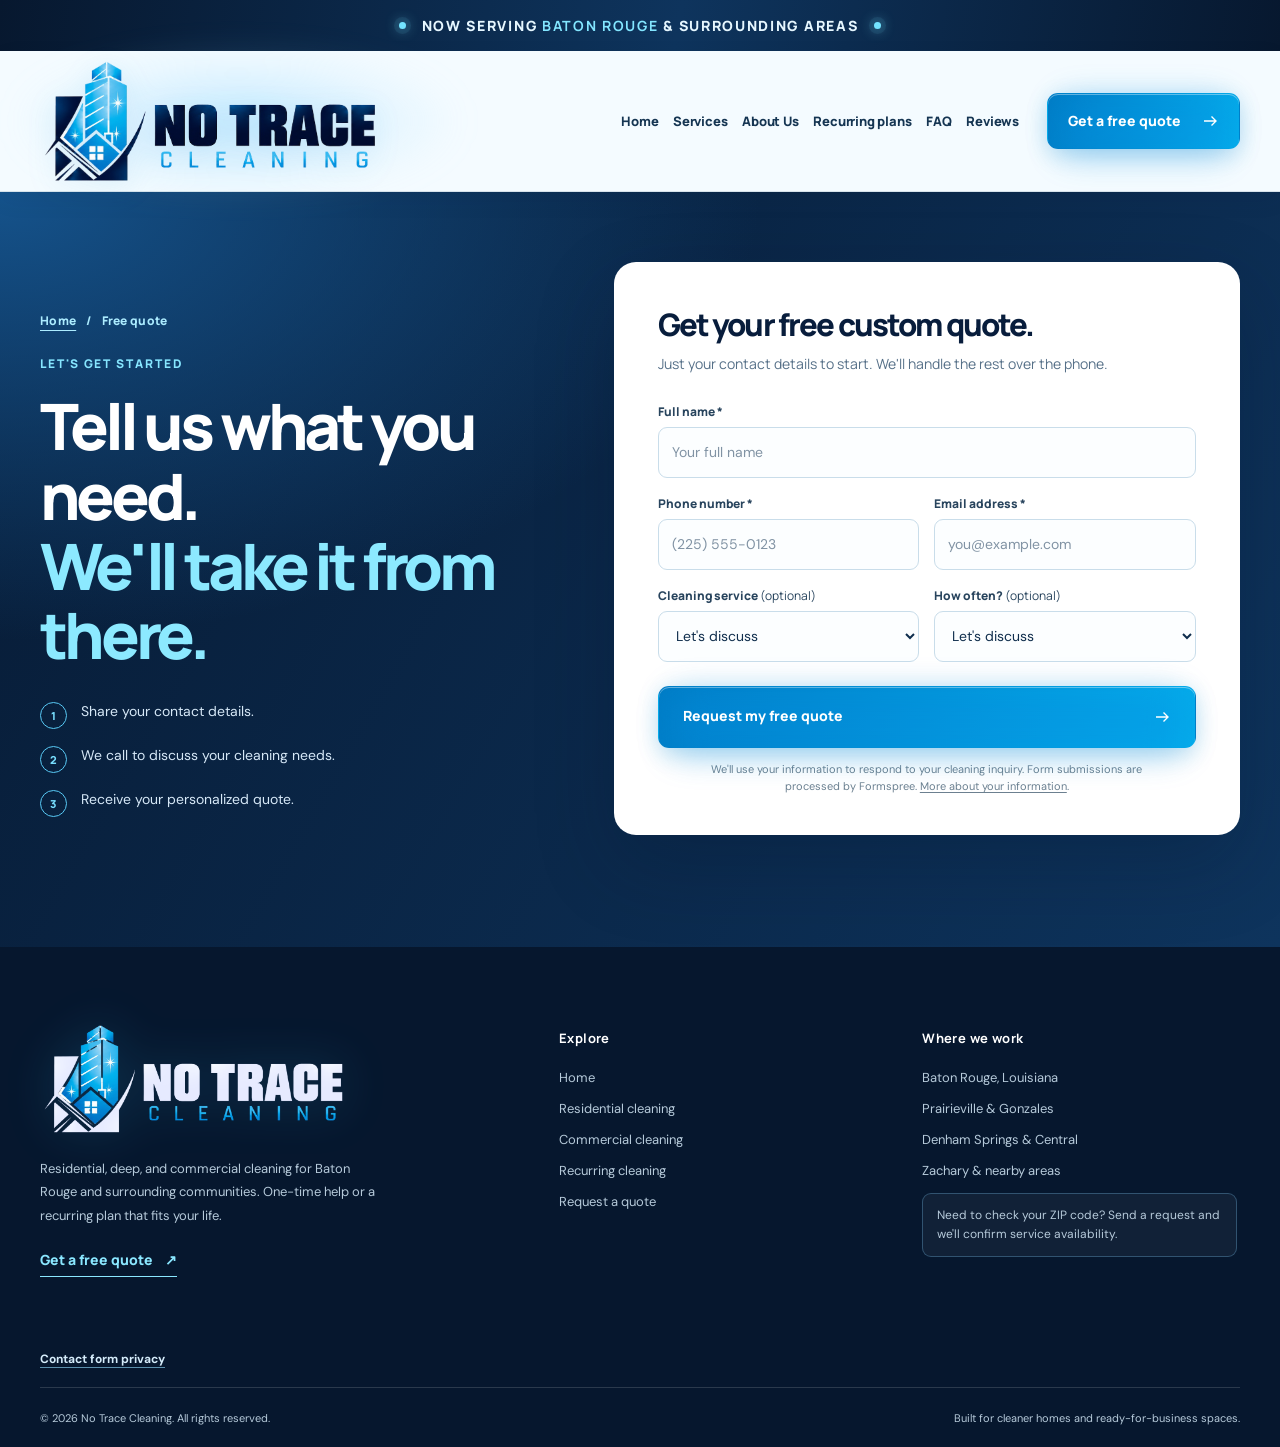
<file: quote.html>
<!DOCTYPE html>
<html lang="en"><head><meta charset="utf-8"/><meta content="width=device-width,initial-scale=1" name="viewport"/><meta content="#081d3c" name="theme-color"/><meta content="index,follow,max-image-preview:large" name="robots"/><link href="https://fonts.googleapis.com" rel="preconnect"/><link crossorigin="" href="https://fonts.gstatic.com" rel="preconnect"/><link crossorigin="" href="https://images.pexels.com" rel="preconnect"/><link href="https://fonts.googleapis.com/css2?family=DM+Sans:wght@400;500;600;700&amp;family=Manrope:wght@400;500;600;700;800&amp;display=swap" rel="stylesheet"/><link href="styles.css" rel="stylesheet"/><title>Free Cleaning Quote in Baton Rouge | No Trace Cleaning</title><meta content="Request a free residential, deep cleaning, office or recurring cleaning quote in Baton Rouge. Leave your contact details and we will reach out." name="description"/><link href="https://YOUR-DOMAIN.com/quote.html" rel="canonical"/><meta content="website" property="og:type"/><meta content="Free Cleaning Quote in Baton Rouge | No Trace Cleaning" property="og:title"/><meta content="Request a free residential, deep cleaning, office or recurring cleaning quote in Baton Rouge. Leave your contact details and we will reach out." property="og:description"/><meta content="https://YOUR-DOMAIN.com/quote.html" property="og:url"/><link href="assets/favicon.svg" rel="icon" type="image/svg+xml"/></head><body><a class="skip-link" href="#main">Skip to content</a><div aria-label="Service location" class="announcement">
<span aria-hidden="true" class="ping"></span>
<span>Now serving <b>Baton Rouge</b> &amp; surrounding areas</span>
<span aria-hidden="true" class="ping"></span>
</div>
<header class="header" id="siteHeader">
<div class="navbar wrap">
<a aria-label="No Trace Cleaning, back to top" class="logo-link" href="index.html">
<img alt="No Trace Cleaning" class="logo-img" height="263" src="logo.png" width="700"/>
</a>
<nav aria-label="Primary navigation" class="nav-links" id="navLinks">
<a href="index.html">Home</a>
<a href="index.html#services">Services</a>
<a href="index.html#difference">About Us</a>
<a href="index.html#plans">Recurring plans</a>
<a href="index.html#faq">FAQ</a>
<a href="index.html#reviews">Reviews</a>
<a class="btn btn-blue mobile-menu-cta cta" href="quote.html?source=Mobile+navigation" style="display:none">Get a free quote <svg aria-hidden="true" fill="none" stroke="currentColor" stroke-width="1.8" viewbox="0 0 24 24"><path d="M4 12h16m-6-6 6 6-6 6"></path></svg></a>
</nav>
<a class="btn btn-blue nav-button cta" data-source="Header quote" href="quote.html?source=Header+quote">Get a free quote <svg aria-hidden="true" fill="none" stroke="currentColor" stroke-width="1.8" viewbox="0 0 24 24"><path d="M4 12h16m-6-6 6 6-6 6"></path></svg></a>
<button aria-controls="navLinks" aria-expanded="false" aria-label="Open navigation" class="burger" id="menuButton" type="button"><span></span><span></span><span></span></button>
</div>
</header><main id="main"><section class="quote-page"><div class="wrap quote-page-grid"><div class="quote-page-copy"><div class="page-breadcrumb" style="color:#acecff"><a href="index.html">Home</a><span>/</span>Free quote</div><span class="eyebrow light">Let's get started</span><h1>Tell us what you need.<br/><span>We'll take it from there.</span></h1><ol class="quote-steps"><li><b>1</b> Share your contact details.</li><li><b>2</b> We call to discuss your cleaning needs.</li><li><b>3</b> Receive your personalized quote.</li></ol></div><div><div class="offer-notice" id="offerNotice">50% OFF REQUEST , Ask about your first deep clean with an eligible recurring residential cleaning plan. Final terms are confirmed with your quote.</div><form action="https://formspree.io/f/mjykjyab" class="quote-form" id="leadForm" method="POST">
<h3>Get your free custom quote.</h3><p class="form-intro">Just your contact details to start. We'll handle the rest over the phone.</p>
<div class="fields">
<div class="field wide"><label for="fullName">Full name *</label><input autocomplete="name" id="fullName" maxlength="100" name="name" placeholder="Your full name" required=""/></div>
<div class="field"><label for="phone">Phone number *</label><input autocomplete="tel" id="phone" inputmode="tel" maxlength="30" name="phone" placeholder="(225) 555-0123" required="" type="tel"/></div>
<div class="field"><label for="email">Email address *</label><input autocomplete="email" id="email" maxlength="150" name="email" placeholder="you@example.com" required="" type="email"/></div>
<div class="field"><label for="service">Cleaning service <span style="font-weight:400">(optional)</span></label><select id="service" name="service"><option value="">Let's discuss</option><option value="Residential cleaning">Residential cleaning</option><option value="Standard clean">Standard clean</option><option value="Deep clean">Deep clean</option><option value="Move-in / move-out">Move-in / move-out</option><option value="Airbnb / rental turnover">Airbnb / rental turnover</option><option value="Carpet shampoo">Carpet shampoo</option><option value="Tile &amp; grout">Tile &amp; grout</option><option value="Upholstery steam clean">Upholstery steam clean</option><option value="Commercial cleaning">Commercial cleaning</option><option value="Recurring residential cleaning">Recurring residential cleaning</option><option value="Recurring commercial cleaning">Recurring commercial cleaning</option><option value="Post-construction cleanup">Post-construction cleanup</option><option value="Commercial turnover cleaning">Commercial turnover cleaning</option></select></div>
<div class="field"><label for="frequency">How often? <span style="font-weight:400">(optional)</span></label><select id="frequency" name="frequency"><option value="">Let's discuss</option><option>One-time</option><option>Daily</option><option>Every 2 days</option><option>Weekly</option><option>Every 2 weeks</option><option>Monthly</option><option>Custom</option></select></div>
</div>
<!-- This hidden context makes lead source and 50% offer requests clear in Formspree notifications. -->
<input id="leadSource" name="lead_source" type="hidden" value="Website quote form"/><input id="offerRequested" name="offer_requested" type="hidden" value="No"/><input name="_subject" type="hidden" value="New No Trace Cleaning quote request"/>
<div aria-hidden="true" class="honeypot"><label for="website">Leave this blank</label><input autocomplete="off" id="website" name="_gotcha" tabindex="-1" type="text"/></div>
<button class="btn btn-blue submit" id="submitButton" type="submit">Request my free quote <svg aria-hidden="true" fill="none" stroke="currentColor" stroke-width="1.8" viewbox="0 0 24 24"><path d="M4 12h16m-6-6 6 6-6 6"></path></svg></button>
<p class="form-fine">We'll use your information to respond to your cleaning inquiry. Form submissions are processed by Formspree. <a href="#privacy" style="text-decoration:underline;text-underline-offset:2px">More about your information</a>.</p>
<div aria-live="polite" class="status" id="formStatus" role="status"></div>
</form></div></div></section></main><footer><div class="wrap">
<div class="footer-grid">
<div class="footer-brand"><a aria-label="No Trace Cleaning, back to top" href="index.html"><img alt="No Trace Cleaning" class="footer-logo" height="263" onerror="this.onerror=null;this.src='assets/logo-fallback-light.png'" src="logo2.png" width="700"/></a><p>Residential, deep, and commercial cleaning for Baton Rouge and surrounding communities. One-time help or a recurring plan that fits your life.</p><a class="link-arrow cta" data-source="Footer" href="quote.html?source=Footer" style="color:#8ae7ff">Get a free quote <span aria-hidden="true">↗</span></a></div>
<div><h3>Explore</h3><nav aria-label="Footer navigation" class="footer-nav"><a href="index.html">Home</a><a href="residential.html">Residential cleaning</a><a href="commercial.html">Commercial cleaning</a><a href="index.html#plans">Recurring cleaning</a><a href="quote.html">Request a quote</a></nav></div>
<div><h3>Where we work</h3><div class="footer-nav"><span>Baton Rouge, Louisiana</span><span>Prairieville &amp; Gonzales</span><span>Denham Springs &amp; Central</span><span>Zachary &amp; nearby areas</span><div class="footer-chip">Need to check your ZIP code? Send a request and we'll confirm service availability.</div><div class="footer-contact" hidden="" id="footerContact"><a href="tel:" id="publicPhone"></a><a href="mailto:" id="publicEmail"></a></div></div></div>
</div>
<details class="privacy-disclosure" id="privacy"><summary>Contact form privacy</summary><p>If you request a quote, No Trace Cleaning receives the name, phone number, email, and any optional service details you submit for the purpose of responding to your cleaning inquiry. The form is processed by Formspree, a third-party form provider. Please do not include sensitive personal information in the form. If you have a question about information you submitted, contact us through the quote form.</p></details>
<div class="footer-bottom"><span>© <span id="year">2026</span> No Trace Cleaning. All rights reserved.</span><span>Built for cleaner homes and ready-for-business spaces.</span></div>
</div></footer>
<a aria-label="Get a free cleaning quote" class="mobile-cta cta" data-source="Mobile sticky CTA" href="quote.html"><span class="btn btn-blue">Get my free quote <svg aria-hidden="true" fill="none" stroke="currentColor" stroke-width="1.8" viewbox="0 0 24 24"><path d="M4 12h16m-6-6 6 6-6 6"></path></svg></span></a><script defer="" src="site.js"></script></body></html>
</file>
<file: styles.css>
/* No Trace Cleaning , based on the user-supplied preferred V3 website */

    :root {
      --navy:#081d3c; --navy-2:#102d53; --navy-3:#143e6b;
      --blue:#007fc7; --blue-2:#00a9e8; --cyan:#69dfff; --ice:#dff7ff;
      --white:#fff; --paper:#f6fbff; --text:#17304c; --muted:#52677e;
      --border:#cbddea; --shadow:0 24px 70px rgba(9,44,77,.11);
      --ease:cubic-bezier(.17,1,.3,1);
    }
    *{box-sizing:border-box}
    html{scroll-behavior:smooth;scroll-padding-top:115px}
    body{margin:0;background:#fff;color:var(--text);font-family:'DM Sans',Arial,sans-serif;-webkit-font-smoothing:antialiased;overflow-x:hidden}
    body.locked{overflow:hidden}
    a{text-decoration:none;color:inherit} button,input,select{font:inherit} button{cursor:pointer}
    img,video{display:block;max-width:100%}
    p{line-height:1.73} h1,h2,h3,h4,p{margin-top:0} h1,h2,h3,h4{font-family:Manrope,Arial,sans-serif;letter-spacing:-.055em}
    ::selection{color:var(--navy);background:#a4ecff}
    :focus-visible{outline:3px solid #28c8ff;outline-offset:4px}
    .sr-only{position:absolute;width:1px;height:1px;padding:0;overflow:hidden;clip:rect(0,0,0,0);white-space:nowrap;border:0}
    .wrap{width:min(1330px,calc(100% - 80px));margin-inline:auto}
    .skip-link{position:fixed;left:15px;top:-95px;z-index:999;background:white;padding:12px 20px;border-radius:8px}
    .skip-link:focus{top:12px}
    .eyebrow{display:flex;align-items:center;gap:11px;color:#057fbe;font:800 12px/1.5 Manrope,sans-serif;letter-spacing:.16em;text-transform:uppercase}
    .eyebrow:before{content:'';height:2px;width:34px;background:linear-gradient(90deg,#1182c9,#87eaff);border-radius:3px}
    .eyebrow.light{color:#86e6ff}.eyebrow.light:before{background:#87eaff}
    .h2{font-size:clamp(38px,4.3vw,65px);line-height:1.1;font-weight:800;color:var(--navy);margin:19px 0}
    .intro{font-size:clamp(15px,1.4vw,18px);color:var(--muted);line-height:1.8}
    .btn{--local-glow:rgba(20,163,229,.34);position:relative;isolation:isolate;display:inline-flex;align-items:center;justify-content:center;gap:20px;min-height:59px;border:1px solid transparent;padding:15px 24px;border-radius:11px;background:white;color:var(--navy);font:800 14px/1.3 Manrope,sans-serif;white-space:nowrap;transition:transform .3s var(--ease),box-shadow .3s,color .3s,background .3s}
    .btn:after{content:'';position:absolute;z-index:-1;inset:5px 12px -8px;pointer-events:none;filter:blur(17px);border-radius:inherit;background:var(--local-glow);opacity:.65;transition:transform .35s,opacity .35s}
    .btn:hover{transform:translateY(-3px)}.btn:hover:after,.btn:focus-visible:after{opacity:1;transform:scale(1.16)}.btn:active{transform:scale(.985)}
    .btn svg,.text-arrow svg{width:18px;height:18px;flex-shrink:0;transition:transform .25s}
    .btn:hover svg,.text-arrow:hover svg{transform:translateX(4px)}
    .btn-blue{--local-glow:rgba(7,143,227,.5);background:linear-gradient(105deg,#007cc5,#04aceb);color:#fff;box-shadow:0 6px 22px #007fbd31,inset 0 1px #ffffff69}
    .btn-blue:hover{box-shadow:0 13px 33px #028bce56}
    .btn-ghost{border-color:#bad5e8;background:#ffffffed;box-shadow:0 8px 20px rgba(20,89,139,.08)}
    .btn-white{--local-glow:#69dcff81;background:#fff;color:var(--navy);box-shadow:0 7px 27px #061c3142}
    .btn-outline-white{border-color:#ffffff80;background:#ffffff14;color:#fff;backdrop-filter:blur(12px)}
    .link-arrow{font:800 14px Manrope,sans-serif;display:inline-flex;gap:12px;align-items:center;border-bottom:1px solid currentColor;padding-bottom:7px}
    .link-arrow:hover{color:var(--blue-2)}
    .reveal{opacity:1;transform:none}
    .can-animate .reveal:not(.is-visible){opacity:0;transform:translateY(31px)}
    .can-animate .reveal{transition:opacity .9s var(--ease),transform .9s var(--ease);transition-delay:var(--delay,0ms)}
    .can-animate .reveal.is-visible{opacity:1;transform:none}
    /* LOCAL ANNOUNCEMENT + TRUE STICKY NAV: logo is transparent, not a white rectangle. */
    .announcement{display:flex;justify-content:center;align-items:center;gap:16px;min-height:47px;padding:8px 16px;background:linear-gradient(100deg,#07182f,#0e345d 53%,#07182f);color:#e6f7ff;text-align:center;font:800 clamp(11px,1.05vw,14px)/1.35 Manrope,sans-serif;letter-spacing:.12em;text-transform:uppercase}
    .announcement b{color:#83e6ff}.announcement .ping{width:7px;height:7px;border-radius:50%;background:#73e3ff;box-shadow:0 0 0 5px #73e3ff14,0 0 13px #73e3ff;flex-shrink:0}
    .header{position:sticky;top:0;z-index:120;background:rgba(255,255,255,.96);backdrop-filter:blur(18px);border-bottom:1px solid #e0edf5;transition:box-shadow .3s}
    .header.scrolled{box-shadow:0 10px 29px #08274217}
    .navbar{height:104px;display:flex;align-items:center;justify-content:space-between;gap:20px;transition:height .33s}
    .header.scrolled .navbar{height:82px}
    .logo-link{position:relative;display:flex;align-items:center;flex-shrink:0;width:260px;isolation:isolate;transition:width .33s}
    .logo-link:before{content:'';position:absolute;z-index:-1;inset:0 -12px;background:radial-gradient(ellipse,#77d8ff44 2%,#bbeaff28 43%,transparent 73%);filter:blur(12px);animation:logoGlow 6s ease-in-out infinite}
    .logo-img{width:100%;height:auto;filter:drop-shadow(0 3px 6px #007eba16)}
    .header.scrolled .logo-link{width:222px}
    @keyframes logoGlow{50%{opacity:.52;transform:scale(1.09)}}
    .nav-links{display:flex;align-items:center;gap:clamp(18px,2vw,32px);margin-left:auto}
    .nav-links>a{position:relative;font:800 14px Manrope,sans-serif;white-space:nowrap;color:#243b53;padding:12px 0;transition:color .2s}
    .nav-links>a:after{content:'';position:absolute;bottom:5px;left:0;width:0;height:2px;background:var(--blue-2);box-shadow:0 0 8px #36c6ff60;transition:width .25s}
    .nav-links>a:hover,.nav-links>a:focus-visible{color:var(--blue)}.nav-links>a:hover:after{width:100%}
    .nav-button{min-height:54px;padding:14px 18px;margin-left:10px}
    .burger{display:none;position:relative;border:1px solid var(--border);background:white;width:46px;height:46px;border-radius:10px;padding:12px;align-items:center;justify-content:center;flex-direction:column;gap:5px}
    .burger span{width:19px;height:2px;border-radius:3px;background:var(--navy);transition:transform .25s,opacity .25s}
    .burger[aria-expanded=true] span:first-child{transform:translateY(7px) rotate(45deg)}
    .burger[aria-expanded=true] span:nth-child(2){opacity:0}
    .burger[aria-expanded=true] span:last-child{transform:translateY(-7px) rotate(-45deg)}
    /* HERO: photo covers 100% of the area. All image blending happens via gradients. */
    .hero{position:relative;isolation:isolate;min-height:736px;background:#f4fbff;overflow:hidden}
    .hero-media,.hero-shade{position:absolute;inset:0;z-index:-2;pointer-events:none}
    .hero-media img{width:100%;height:100%;object-fit:cover;object-position:54% 43%;filter:saturate(.81) contrast(1.045) hue-rotate(-3deg);animation:cinematicDrift 24s ease-in-out infinite alternate}
    .hero-shade{z-index:-1;background:linear-gradient(90deg,#f4fbff 0%,#f4fbfffa 25%,#f4fbfff0 35%,#f4fbffd6 44%,#f4fbff7d 59%,#0b2b4a08 81%),linear-gradient(0deg,#e9f8ff 0%,transparent 15%,transparent 84%,#e9f8ff18 100%)}
    .hero:after{content:'';position:absolute;pointer-events:none;left:-20%;bottom:-43%;width:55vw;aspect-ratio:1;border:1px solid #30a8e421;border-radius:50%;box-shadow:0 0 0 110px #31adf609,0 0 0 210px #31adf603}
    @keyframes cinematicDrift{from{transform:scale(1.025)}to{transform:scale(1.095)}}
    .hero-inner{position:relative;z-index:2;min-height:736px;display:flex;align-items:center}
    .hero-copy{max-width:720px;width:min(100%,720px);padding:58px 0 78px}
    .hero-local{font:800 clamp(12px,1vw,14px)/1.5 Manrope,sans-serif;letter-spacing:.125em;text-transform:uppercase;color:#126390;display:flex;align-items:center;gap:11px;margin-bottom:18px}
    .hero-local:before{content:'';display:block;width:9px;height:9px;flex:none;background:#04aceb;border-radius:50%;box-shadow:0 0 0 5px #34bfff20,0 0 16px #45bfffa0}
    .promo{position:relative;display:inline-flex;align-items:center;gap:18px;width:min(520px,100%);padding:11px 22px 11px 13px;border-radius:16px;overflow:hidden;background:linear-gradient(112deg,#082750,#0b5d98 66%,#078ec6);border:1px solid #45c9ff88;color:#fff;box-shadow:0 15px 41px #176da634,0 0 39px #3acbff28;transition:transform .3s,box-shadow .3s}
    .promo:after{content:'';position:absolute;inset:-100% auto -100% -35%;width:24%;background:linear-gradient(90deg,transparent,#ffffff30,transparent);transform:rotate(25deg);animation:promoGlint 7s ease-in-out infinite;pointer-events:none}
    @keyframes promoGlint{0%,17%{left:-38%}42%,100%{left:130%}}
    .promo:hover{transform:translateY(-3px);box-shadow:0 21px 46px #125b9a50,0 0 47px #3acbff4f}
    .promo-number{display:flex;flex-direction:column;align-items:center;justify-content:center;flex:0 0 86px;width:86px;height:76px;background:linear-gradient(145deg,#55d5ff,#a2efff);border-radius:12px;transform:rotate(-4deg);box-shadow:0 2px 12px #59dcff5b;color:#082a50}
    .promo-number strong{font:800 31px/.98 Manrope,sans-serif;letter-spacing:-.095em}.promo-number small{font:800 10px Manrope;letter-spacing:.15em}
    .promo-copy{display:flex;flex-direction:column;gap:5px}.promo-copy strong{font:800 clamp(15px,1.2vw,19px)/1.27 Manrope,sans-serif;letter-spacing:-.035em}.promo-copy small{color:#d4f1ff;font-size:12px;line-height:1.45}
    .promo-copy small em{font-style:normal;color:#a1ecff}
    .hero h1{font:800 clamp(50px,5vw,75px)/1.075 Manrope,sans-serif;letter-spacing:-.075em;color:var(--navy);margin:26px 0 20px;max-width:760px}
    .hero h1 span{display:block}.hero h1 .blue-line{color:#048bd0}
    .hero p{max-width:515px;font-size:17px;line-height:1.82;color:#34536d;margin-bottom:28px}
    .hero-actions{display:flex;align-items:center;flex-wrap:wrap;gap:15px}
    .hero-note{color:#315470;font-size:12px;display:flex;align-items:center;gap:10px;margin:23px 0 0;font-weight:700}
    .hero-note svg{width:17px;height:17px;color:#078bc8}
    .hero-corner{position:absolute;right:max(45px,calc((100vw - 1330px)/2));bottom:29px;color:#fff;z-index:2;display:flex;align-items:center;gap:12px;font:800 10px Manrope;letter-spacing:.21em;text-transform:uppercase;text-shadow:0 2px 10px #0c253e8c}
    .hero-corner:before{content:'';width:45px;height:1px;background:#ffffffc9}
    /* Brand bridge: no odd promotional micro-boxes. */
    .bridge{background:var(--navy);color:#d4e9f8;border-top:1px solid #5fcfff2d}
    .bridge-grid{display:grid;grid-template-columns:repeat(3,minmax(0,1fr));gap:0;align-items:center;padding-block:28px}
    .bridge-item{display:flex;align-items:center;justify-content:center;gap:14px;border-right:1px solid #ffffff24;padding:10px 15px;font:700 13px/1.5 Manrope,sans-serif;letter-spacing:.015em}
    .bridge-item:last-child{border-right:0}.bridge-icon{color:#76e3ff;display:grid;place-items:center}.bridge-icon svg{width:21px;height:21px}
    /* REAL SERVICE PATHS */
    .services{padding:115px 0 100px;background:radial-gradient(ellipse at 100% 8%,#e5f8ff,transparent 40%),#fff}
    .section-head{display:grid;grid-template-columns:1fr .67fr;gap:65px;align-items:end;margin-bottom:41px}
    .section-head .intro{max-width:425px;margin-bottom:6px}
    .service-grid{display:grid;grid-template-columns:repeat(2,minmax(0,1fr));gap:23px}
    .service-card{position:relative;isolation:isolate;overflow:hidden;border-radius:22px;min-height:560px;display:flex;align-items:flex-end;background:#173650;box-shadow:0 18px 52px #03213a21;transition:transform .55s var(--ease),box-shadow .55s var(--ease)}
    .service-card:hover{transform:translateY(-7px);box-shadow:0 30px 58px #03213a32}
    .service-card>img{position:absolute;inset:0;width:100%;height:100%;object-fit:cover;filter:saturate(.86) contrast(1.05);transition:transform 1s var(--ease)}
    .service-card:first-child>img{object-position:49% center}.service-card:nth-child(2)>img{object-position:45% center}
    .service-card:hover>img{transform:scale(1.055)}
    .service-card:after{content:'';position:absolute;inset:0;background:linear-gradient(180deg,#07152516 10%,transparent 29%,#071b2b36 54%,#05152af2 100%)}
    .service-id{position:absolute;left:32px;top:30px;z-index:2;border:1px solid #ffffffa5;border-radius:80px;padding:8px 13px;background:#ffffff1c;backdrop-filter:blur(9px);color:white;font:800 11px Manrope;letter-spacing:.1em;text-transform:uppercase}
    .service-body{z-index:2;position:relative;padding:0 37px 41px;color:#fff}
    .service-body h3{font-size:clamp(31px,3.1vw,44px);line-height:1.14;margin:0 0 12px}.service-body p{font-size:15px;max-width:470px;line-height:1.66;color:#e4eef8;margin:0 0 20px}
    .service-body .link-arrow{color:#9ee9ff}
    .below-services{display:flex;align-items:center;justify-content:space-between;gap:15px;padding-top:30px;color:#526b82;font-size:14px}
    .below-services strong{color:var(--navy)}
    /* EDITORIAL SHOWCASE: matched color treatment, no gray/random stock layout. */
    .showcase{padding:105px 0 110px;background:linear-gradient(120deg,#f4fbff,#fff 65%);overflow:hidden}
    .showcase-head{max-width:725px;margin-bottom:40px}.showcase-head .h2{margin-bottom:18px}
    .showcase-grid{display:grid;grid-template-columns:1.12fr .88fr;grid-template-rows:280px 280px;gap:18px}
    .shot{position:relative;overflow:hidden;border-radius:21px;background:#d4eaf7;box-shadow:0 12px 40px #123b5d0c}
    .shot:first-child{grid-row:1 / span 2}.shot>img{width:100%;height:100%;object-fit:cover;filter:saturate(.77) contrast(1.07);transition:transform 1s var(--ease),filter .6s}
    .shot:nth-child(1)>img{object-position:center}.shot:nth-child(2)>img{object-position:center 56%}.shot:nth-child(3)>img{object-position:center 48%}
    .shot:hover img{transform:scale(1.05);filter:saturate(.91) contrast(1.06)}
    .shot:after{content:'';position:absolute;inset:45% 0 0;background:linear-gradient(0deg,#05203fbc,transparent);pointer-events:none}
    .shot-caption{position:absolute;z-index:2;bottom:25px;left:26px;color:#fff}
    .shot-caption small{display:block;font:800 10px Manrope;letter-spacing:.19em;text-transform:uppercase;color:#a3edff;margin-bottom:7px}.shot-caption strong{font:800 clamp(21px,2vw,29px)/1.2 Manrope;letter-spacing:-.045em}
    /* Optional video: real footage only when you supply an MP4. Polished photo is visible otherwise. */
    .film{position:relative;isolation:isolate;min-height:520px;background:#102c4c;display:flex;align-items:center;overflow:hidden}
    .film-photo,.film video,.film-scrim{position:absolute;inset:0;width:100%;height:100%}
    .film-photo{object-fit:cover;object-position:center 47%;z-index:-3;filter:saturate(.78);animation:cinematicDrift 28s ease-in-out infinite alternate}
    .film video{z-index:-2;object-fit:cover;opacity:0;transition:opacity 1s}.film.has-video video{opacity:1}
    .film-scrim{z-index:-1;background:linear-gradient(90deg,#061b35ed,#092b4dc8 34%,#092b4d4b 77%,#092b4d1f),linear-gradient(0deg,#061b3566,transparent 40%)}
    .film .wrap{padding:90px 0}.film-content{max-width:610px;color:white}
    .film h2{font-size:clamp(42px,5vw,72px);line-height:1.08;margin:20px 0;color:#fff}.film h2 em{color:#8aeaff;font-style:normal}
    .film p{font-size:17px;color:#e2f0fb;max-width:460px;margin-bottom:27px}
    .film-index{position:absolute;right:5%;bottom:27px;color:#ffffffad;font:800 10px Manrope;letter-spacing:.21em}
    /* RECURRING HOUSE CLEANING + REAL SELECTABLE FREQUENCY */
    .plans{background:radial-gradient(ellipse at 100% 0,#0e5788 0,transparent 39%),linear-gradient(125deg,#071a36,#113962);color:#e4eff9;overflow:hidden;padding:120px 0}
    .plans-inner{display:grid;grid-template-columns:.92fr 1.08fr;gap:clamp(50px,7vw,110px);align-items:center}
    .plans-photo{position:relative;padding:0 25px 24px 0}
    .plans-photo img{height:550px;width:100%;object-fit:cover;object-position:52% center;border-radius:23px;filter:saturate(.83);box-shadow:0 28px 48px #0002}
    .plans-photo:after{content:'';z-index:0;pointer-events:none;position:absolute;inset:18px 6px 10px 16px;border:1px solid #ffffff26;border-radius:25px}
    .seal{position:absolute;z-index:3;right:-22px;bottom:-18px;display:flex;align-items:center;justify-content:center;flex-direction:column;text-align:center;width:169px;height:169px;border-radius:50%;background:linear-gradient(135deg,#3ccfff,#97ecff);color:#072749;border:9px solid #0a2f56;box-shadow:0 15px 40px #25bfff5c;transform:rotate(-8deg)}
    .seal strong{font:800 58px/1 Manrope;letter-spacing:-.095em}.seal span{font:800 10px/1.4 Manrope;letter-spacing:.08em;text-transform:uppercase}
    .plans .h2{color:#fff;font-size:clamp(37px,4vw,60px)}.plans .intro{color:#cadeec}.plans .intro strong{color:#fff}
    .frequency-heading{color:#b9d9e9;font:800 12px Manrope;letter-spacing:.09em;text-transform:uppercase;margin:25px 0 12px}
    .frequencies{display:flex;flex-wrap:wrap;gap:9px;max-width:600px}
    .frequency{border:1px solid #85b9d680;background:#ffffff0d;border-radius:100px;padding:10px 13px;color:#deeffc;font:700 12px Manrope;white-space:nowrap;transition:background .22s,border-color .22s,color .22s,transform .2s}
    .frequency:hover,.frequency[aria-pressed=true]{background:#c1f2ff;color:#092d52;border-color:#ccf6ff;transform:translateY(-2px)}
    .plan-actions{display:flex;align-items:center;gap:20px;flex-wrap:wrap;margin-top:28px}
    .smallprint{font-size:11px;line-height:1.65;color:#c5d9e8;margin-top:18px;max-width:555px}
    /* PROCESS: editorial rows instead of awkward isolated mini-boxes */
    .process{padding:112px 0 104px;background:#fff}
    .process-head{max-width:670px;margin-bottom:48px}
    .steps{display:grid;grid-template-columns:repeat(3,1fr);border-top:1px solid #bcd7e8;border-bottom:1px solid #bcd7e8}
    .step{position:relative;padding:36px 34px 38px;border-right:1px solid #bcd7e8}.step:first-child{padding-left:0}.step:last-child{border-right:0}
    .step-number{font:800 56px/1 Manrope;letter-spacing:-.08em;color:#c2edff;display:block;margin-bottom:27px}
    .step h3{font-size:23px;color:var(--navy);margin-bottom:10px}.step p{font-size:14px;color:var(--muted);margin:0;max-width:330px}
    /* COMMERCIAL DETAIL: separate photography and copy, not just repeated callouts */
    .commercial{position:relative;background:#f2faff;overflow:hidden}
    .commercial-grid{display:grid;grid-template-columns:1fr 1fr;min-height:610px;align-items:stretch}
    .commercial-media{position:relative;overflow:hidden;background:#193b55}
    .commercial-media>img,.commercial-media video{position:absolute;inset:0;width:100%;height:100%;object-fit:cover;object-position:center;filter:saturate(.8)}
    .commercial-media>img{transition:transform 1s}.commercial-media:hover>img{transform:scale(1.05)}
    .commercial-media video{opacity:0;transition:opacity 1s}.commercial-media.has-video video{opacity:1}
    .commercial-media:after{content:'';position:absolute;inset:60% 0 0;background:linear-gradient(0deg,#0623407d,transparent)}
    .commercial-text{display:flex;align-items:center;padding:85px max(40px,calc((100vw - 1330px)/2)) 85px 7vw;min-width:0}
    .commercial-text>div{max-width:570px}.commercial-text .h2{font-size:clamp(34px,3.55vw,52px)}.commercial-text p{font-size:16px;color:#506a80;line-height:1.8}
    .cleaning-list{list-style:none;padding:0;margin:24px 0 30px}.cleaning-list li{display:flex;gap:13px;align-items:center;padding:12px 0;border-bottom:1px solid #d9e8f1;font:700 14px Manrope;color:var(--navy)}
    .cleaning-list li:before{content:'✦';color:#069bd9;font-size:15px}
    /* PROMISE SECTION: specific process facts, never invented endorsements */
    .care{padding:95px 0 100px;background:linear-gradient(120deg,#fff,#effaff 95%)}
    .care-wrap{display:grid;grid-template-columns:.8fr 1.2fr;gap:80px;align-items:center}
    .care-kicker{color:#2184bd;letter-spacing:.13em;text-transform:uppercase;font:800 12px Manrope}
    .care .h2{margin:17px 0}.care p{color:var(--muted);font-size:16px}
    .care-list{display:grid;gap:0}.care-row{display:grid;grid-template-columns:54px 1fr;gap:17px;align-items:start;padding:24px 0;border-bottom:1px solid #d1e3ee}.care-row:last-child{border:0}
    .care-row .care-symbol{width:49px;height:49px;border-radius:12px;background:linear-gradient(135deg,#daf7ff,#fff);border:1px solid #c4e9f9;display:grid;place-items:center;color:#059bd6;font-size:22px}
    .care-row h3{color:var(--navy);font-size:18px;letter-spacing:-.04em;margin-bottom:5px}.care-row p{font-size:14px;margin:0}
    /* GEO-TARGETED COPY: factual areas and service queries */
    .areas{padding:112px 0;background:linear-gradient(120deg,#edf9ff,#fff)}
    .area-grid{display:grid;grid-template-columns:1fr .92fr;align-items:center;gap:90px}
    .areas p{font-size:16px;color:var(--muted)}
    .area-names{display:flex;flex-wrap:wrap;gap:10px;margin:29px 0 26px}
    .area-names span{border:1px solid #b7dbe9;background:#ffffffcf;border-radius:50px;color:#17476a;font:800 12px Manrope;padding:10px 15px}
    .area-note{font-size:12px!important;max-width:520px}
    .area-art{position:relative;min-height:435px;border-radius:24px;background:radial-gradient(circle at 50% 50%,#a8eafe 0,#bfeefd 18%,#d9f4fd 50%,#f7fcff 83%);border:1px solid #c7e9f5;overflow:hidden;box-shadow:0 22px 50px #0c5d8e14}
    .area-art:before{content:'';position:absolute;inset:-30%;background:repeating-linear-gradient(65deg,transparent,transparent 34px,#ffffff45 35px,#ffffff45 36px),repeating-linear-gradient(-20deg,transparent,transparent 54px,#ffffff50 55px,#ffffff50 56px);opacity:.7}
    .orbit{position:absolute;left:50%;top:50%;transform:translate(-50%,-50%);border-radius:50%;border:1px solid #2ca7dc6e;box-shadow:0 0 0 55px #7bdcf414,0 0 0 110px #7bdcf413;width:250px;height:250px}
    .orbit:after{content:'';position:absolute;inset:36px;border:1px solid #008ec36f;border-radius:50%}
    .central-pin{position:absolute;top:50%;left:50%;transform:translate(-50%,-50%);background:#092d56;color:#fff;border:1px solid #94dcff;border-radius:100px;padding:14px 22px;box-shadow:0 0 0 8px #ffffffa3,0 11px 31px #0646755c;font:800 15px Manrope;white-space:nowrap}
    .area-label{position:absolute;background:#fffffff2;border:1px solid #b6d8e9;border-radius:100px;padding:8px 12px;color:#205279;font:800 11px Manrope;box-shadow:0 6px 17px #085b8b19}
    .area-label.a{top:14%;left:14%}.area-label.b{top:26%;right:7%}.area-label.c{bottom:20%;left:7%}.area-label.d{bottom:13%;right:12%}
    /* FAQs */
    .faq{padding:108px 0 114px;background:#fff}.faq-grid{display:grid;grid-template-columns:.7fr 1.3fr;gap:90px;align-items:start}
    .faq-intro p{font-size:16px;color:var(--muted)}.faq-list{border-top:1px solid #cddfea}
    details.faq-item{border-bottom:1px solid #cddfea}details.faq-item>summary{list-style:none;display:flex;justify-content:space-between;gap:20px;align-items:center;cursor:pointer;padding:22px 0;color:var(--navy);font:800 15px/1.55 Manrope,sans-serif}
    details.faq-item>summary::-webkit-details-marker{display:none}.faq-plus{flex:0 0 29px;width:29px;height:29px;border-radius:50%;background:#e9f7fe;display:grid;place-items:center;color:#078ac6;font-size:20px;font-weight:400;transition:transform .25s}
    details[open] .faq-plus{transform:rotate(45deg)}.faq-item p{color:#546b7e;font-size:14px;margin:0;padding:0 46px 25px 0}
    /* FORM: only 3 required fields. service/frequency are optional and prefilling works. */
    .quote{padding:112px 0;background:radial-gradient(ellipse at 0 0,#10487e 0,transparent 43%),linear-gradient(117deg,#081c3a,#0c315a);color:#fff;overflow:hidden}
    .quote-grid{display:grid;grid-template-columns:.8fr 1fr;align-items:start;gap:95px}
    .quote .h2{color:#fff;font-size:clamp(43px,4.4vw,62px)}.quote-copy>p{color:#cfdfed;font-size:17px;max-width:465px}
    .quote-steps{margin:28px 0 30px;padding:0;list-style:none}.quote-steps li{display:flex;gap:14px;align-items:start;margin:17px 0;font-size:14px;color:#d6e8f7}.quote-steps b{display:grid;place-items:center;width:27px;height:27px;flex:0 0 27px;border-radius:50%;border:1px solid #58c9f5;color:#78dfff;font:800 11px Manrope}
    .quote-photo{width:min(420px,100%);height:210px;position:relative;overflow:hidden;border-radius:17px;margin-top:29px}.quote-photo img{width:100%;height:100%;object-fit:cover;object-position:center;filter:saturate(.75)}
    .quote-form{background:#fff;color:var(--navy);border-radius:22px;padding:43px 43px 38px;box-shadow:0 28px 75px #03132647;border:1px solid #ffffff87}
    .quote-form h3{font:800 31px/1.2 Manrope;letter-spacing:-.06em;margin:0 0 10px}.form-intro{font-size:14px;color:#567088;line-height:1.6;margin:0 0 27px}
    .fields{display:grid;grid-template-columns:1fr 1fr;gap:17px 15px}.field{display:flex;flex-direction:column;gap:7px}.field.wide{grid-column:1 / -1}
    .field label{font:800 12px Manrope;color:#28445d}.field input,.field select{height:51px;min-width:0;width:100%;padding:12px 13px;border:1px solid #c9ddea;border-radius:9px;background:#fcfeff;color:#102e4d;font-size:14px;outline:none;transition:box-shadow .2s,border .2s}
    .field input:focus,.field select:focus{border-color:#0da7e6;box-shadow:0 0 0 3px #0dafe520}.field input::placeholder{color:#8193a4}.field select{cursor:pointer}
    .submit{display:flex;width:100%;justify-content:space-between;margin-top:24px}
    .form-fine{font-size:11px;color:#6c8090;text-align:center;margin:13px auto 0;line-height:1.6;max-width:450px}
    .status{font:700 13px/1.6 Manrope;margin:15px 0 0}.status:empty{display:none}.status.error{color:#a83a4e}.status.success{color:#086f4b}
    .honeypot{position:absolute;left:-100vw;top:-100vh;width:1px;height:1px;overflow:hidden}
    /* Footer: actual logo tinted white, not an unrelated type-only mark */
    footer{background:#06172e;color:#b6cada;padding:72px 0 22px}
    .footer-grid{display:grid;grid-template-columns:1.35fr .86fr 1fr;gap:90px;padding-bottom:54px}
    .footer-logo{width:254px;max-width:100%;filter:grayscale(1) brightness(0) invert(1);opacity:.94}.footer-brand p{font-size:13px;max-width:340px;line-height:1.8;margin:19px 0 22px}
    footer h3{color:#fff;font-size:13px;letter-spacing:.03em;margin:10px 0 22px}
    .footer-nav{display:flex;flex-direction:column;gap:14px;font-size:13px}.footer-nav a:hover{color:#87e7ff}
    .footer-chip{border:1px solid #5b94bc6e;border-radius:9px;background:#ffffff0c;padding:12px 14px;font-size:12px;line-height:1.6;max-width:315px}
    .footer-contact{margin-top:17px;display:flex;flex-direction:column;align-items:start;gap:10px;font-size:13px;color:#def2ff}
    .footer-contact[hidden]{display:none}.footer-contact a{border-bottom:1px solid #66c6ee85}.footer-contact a:hover{color:#9deaff}
    .privacy-disclosure{max-width:690px;margin:20px 0;font-size:12px;color:#b9d0e1}.privacy-disclosure summary{cursor:pointer;color:#d5ecfa;font-weight:700;display:inline-block;text-decoration:underline;text-decoration-color:#5c90ad;text-underline-offset:4px}.privacy-disclosure p{font-size:12px;max-width:700px}
    .footer-bottom{display:flex;align-items:center;justify-content:space-between;gap:20px;border-top:1px solid #ffffff25;padding-top:23px;font-size:11px}
    .mobile-cta{display:none}
    /* Responsive layout and no horizontal photo/logo overflow. */
    @media(max-width:1200px){
      .wrap{width:min(100% - 64px,1180px)}.logo-link{width:233px}.nav-links{gap:16px}.nav-links>a{font-size:13px}.nav-button{padding:14px 14px;gap:10px}
      .hero-copy{width:625px}.hero h1{font-size:64px}.hero-shade{background:linear-gradient(90deg,#f4fbff 0%,#f4fbfffa 33%,#f4fbffe7 44%,#f4fbff80 66%,#f4fbff04 95%)}
      .care-wrap,.area-grid,.faq-grid{gap:50px}
    }
    @media(max-width:1030px){
      .navbar{height:89px}.header.scrolled .navbar{height:77px}.nav-links{display:none;position:absolute;top:100%;left:0;right:0;background:#fff;padding:20px max(32px,5vw) 30px;flex-direction:column;align-items:stretch;gap:3px;box-shadow:0 25px 30px #0829471b;border-bottom:1px solid #d6e5ef}
      .nav-links.open{display:flex}.nav-links>a{font-size:16px;padding:13px 0;border-bottom:1px solid #e6eef4}.nav-links>a:after{display:none}
      .nav-button{display:none}.burger{display:flex;margin-left:auto}.mobile-menu-cta{display:flex!important;width:100%;margin-top:15px;justify-content:space-between}
      .hero-inner,.hero{min-height:700px}.hero h1{font-size:clamp(47px,6vw,66px)}.hero-copy{width:min(570px,70%)}.hero-media img{object-position:59% 43%}
      .plans-inner{gap:45px}.plans-photo img{height:470px}.seal{width:138px;height:138px;right:-7px}.seal strong{font-size:45px}.commercial-text{padding:62px 35px 62px 6vw}
      .quote-grid{gap:42px}.footer-grid{gap:40px}
    }
    @media(max-width:790px){
      html{scroll-padding-top:85px}.wrap{width:calc(100% - 42px)}
      .hero,.hero-inner{min-height:930px}.hero-inner{align-items:start}.hero-copy{width:100%;max-width:630px;padding:55px 0 470px}.hero-media img{object-position:65% bottom}.hero-shade{background:linear-gradient(180deg,#f5fbff 0%,#f5fbff 17%,#f5fbfffa 34%,#f5fbffe1 43%,#f5fbff5c 62%,#0a22384d 100%)}
      .hero h1{font-size:clamp(48px,8vw,68px)}.hero-corner{bottom:25px;right:24px}
      .bridge-grid{grid-template-columns:1fr}.bridge-item{border-right:0;border-bottom:1px solid #ffffff24;justify-content:flex-start;padding:12px 0}.bridge-item:last-child{border-bottom:0}
      .services,.showcase,.process,.areas,.faq,.quote{padding:80px 0}
      .section-head,.area-grid,.faq-grid,.quote-grid,.care-wrap{grid-template-columns:1fr;gap:29px}.section-head{margin-bottom:29px}.section-head .intro{max-width:650px}
      .service-grid{gap:15px}.service-card{min-height:470px}.service-body{padding:0 20px 26px}.service-body h3{font-size:27px}.service-body p{font-size:13px}
      .showcase-grid{grid-template-rows:250px 250px}.plans-inner{grid-template-columns:1fr;gap:47px}.plans-photo{max-width:570px}.plans-photo img{height:430px}.plans{padding:83px 0}
      .steps{grid-template-columns:1fr}.step{display:grid;grid-template-columns:100px 1fr;gap:0 15px;padding:24px 0;border-right:0;border-bottom:1px solid #c5dbe8}.step:last-child{border:0}.step-number{grid-row:span 2;font-size:50px;margin-bottom:0}.step h3{margin:0 0 4px}
      .commercial-grid{grid-template-columns:1fr}.commercial-media{min-height:425px}.commercial-text{padding:63px 35px}
      .care{padding:75px 0}.area-art{min-height:400px}.faq-grid{gap:20px}.quote-grid{gap:25px}.quote-copy .quote-photo{display:none}
      .footer-grid{grid-template-columns:1fr 1fr;gap:28px}.footer-brand{grid-column:span 2}
    }
    @media(max-width:550px){
      .wrap{width:calc(100% - 34px)}.announcement{min-height:46px;font-size:10px;letter-spacing:.045em;gap:8px}.announcement .ping{width:5px;height:5px}
      .navbar{height:77px}.header.scrolled .navbar{height:68px}.logo-link{width:193px}.header.scrolled .logo-link{width:175px}.burger{width:42px;height:42px}
      .hero,.hero-inner{min-height:936px}.hero-copy{padding:38px 0 440px}.hero-local{font-size:10px;letter-spacing:.055em;gap:8px;margin-bottom:13px}
      .promo{gap:12px;padding:9px 12px;border-radius:13px}.promo-number{width:68px;height:68px;flex-basis:68px}.promo-number strong{font-size:25px}.promo-number small{font-size:9px}.promo-copy strong{font-size:14px}.promo-copy small{font-size:10px}
      .hero h1{font-size:clamp(42px,10.4vw,57px);margin:26px 0 15px}.hero p{font-size:15px;line-height:1.68;margin-bottom:22px}.hero-actions{align-items:stretch;flex-direction:column}.hero-actions .btn{width:100%;justify-content:space-between}.hero-note{font-size:11px}
      .hero-media img{object-position:62% bottom}.hero-shade{background:linear-gradient(180deg,#f5fbff 0%,#f5fbff 14%,#f5fbfff9 31%,#f5fbffe6 43%,#f5fbff2b 67%,#0a233856 100%)}
      .h2{font-size:clamp(36px,9.4vw,46px)}.intro{font-size:15px}.services,.showcase,.process,.areas,.faq,.quote{padding:72px 0}
      .service-grid{grid-template-columns:1fr}.service-card{min-height:495px}.service-body{padding:0 26px 31px}.service-body h3{font-size:31px}.service-body p{font-size:14px}.below-services{display:block;line-height:1.7}.below-services a{margin-top:15px}
      .showcase-grid{grid-template-columns:1fr 1fr;grid-template-rows:295px 210px;gap:11px}.shot:first-child{grid-column:span 2;grid-row:auto}.shot{border-radius:15px}.shot-caption{left:14px;bottom:15px}.shot-caption strong{font-size:18px}.shot-caption small{font-size:8px;letter-spacing:.08em}
      .film{min-height:455px}.film .wrap{padding:72px 0}.film h2{font-size:clamp(42px,10vw,54px)}.film p{font-size:15px}
      .plans{padding:76px 0}.plans-photo{padding-right:18px}.plans-photo img{height:345px}.seal{width:121px;height:121px;right:-4px;bottom:-3px;border-width:6px}.seal strong{font-size:40px}.seal span{font-size:8px}.plan-actions .btn{width:100%;justify-content:space-between}
      .step{grid-template-columns:71px 1fr;gap:0 8px}.step-number{font-size:39px}.step h3{font-size:19px}.step p{font-size:13px}
      .commercial-media{min-height:330px}.commercial-text{padding:52px 17px}.commercial-text .h2{font-size:39px}
      .area-art{min-height:320px}.orbit{width:195px;height:195px}.area-label{font-size:9px;padding:6px 8px}.area-label.a{left:5%}.area-label.b{right:4%}.area-label.c{left:3%}.area-label.d{right:6%}.central-pin{font-size:12px;padding:12px}
      .quote-form{padding:29px 20px}.quote-form h3{font-size:27px}.fields{grid-template-columns:1fr}.field.wide{grid-column:auto}
      .footer-grid{gap:25px}.footer-logo{width:210px}.footer-bottom{flex-direction:column;align-items:flex-start;padding-bottom:68px}
      .mobile-cta{position:fixed;left:0;right:0;bottom:0;z-index:115;display:block;padding:9px 16px calc(9px + env(safe-area-inset-bottom));background:#ffffffed;border-top:1px solid #d9eaf3;backdrop-filter:blur(16px);box-shadow:0 -8px 28px #062f4c12}
      .mobile-cta .btn{width:100%;min-height:48px;justify-content:space-between}
    }
    @media(prefers-reduced-motion:reduce){*,*:before,*:after{scroll-behavior:auto!important;animation:none!important;transition:none!important}.reveal,.can-animate .reveal{opacity:1!important;transform:none!important}}
  

/* === No Trace V5: same original design, upgraded brand scale + purposeful motion === */
:root{--page-edge:clamp(18px,4vw,70px)}
.navbar{height:120px;gap:24px}.header.scrolled .navbar{height:91px}
.logo-link{width:324px}.header.scrolled .logo-link{width:272px}
.logo-link:before{inset:-12px -25px;background:radial-gradient(ellipse,#44c7ff55 0%,#91e4ff31 38%,transparent 74%);filter:blur(19px)}
.nav-links{gap:clamp(17px,1.5vw,25px)}.nav-links>a{font-size:15px}
.nav-button{min-height:57px;padding:15px 22px}
.announcement{min-height:51px;font-size:clamp(12px,1.1vw,15px)}
/* One full-bleed, real motion hero. The image is a dedicated video poster, not another section's shot. */
.hero,.hero-inner{min-height:735px}
.hero-media{overflow:hidden}
.hero-media img,.hero-media video{position:absolute;inset:0;width:100%;height:100%;object-fit:cover;object-position:62% 50%;transition:opacity 1.15s ease}
.hero-media img{opacity:1;filter:saturate(.82) contrast(1.055)}
.hero-media video{opacity:0;filter:saturate(.80) contrast(1.045) hue-rotate(-3deg)}
.hero.has-video .hero-media video{opacity:1}
.hero.has-video .hero-media img{opacity:0}
.hero-shade{background:linear-gradient(90deg,#f4fbff 0%,#f4fbfffc 20%,#f4fbfff8 33%,#f4fbffdf 43%,#f4fbff80 59%,#14324a12 85%),linear-gradient(0deg,#e9f8ffad,transparent 16%)}
.hero-videobar{position:absolute;right:max(35px,calc((100vw - 1330px)/2));bottom:22px;z-index:3;display:flex;align-items:center;gap:12px}
.video-status{color:#fff;text-shadow:0 1px 8px #071b36cf;font:800 10px Manrope;letter-spacing:.17em;text-transform:uppercase}
.video-control{display:inline-flex;align-items:center;justify-content:center;border-radius:999px;background:#071e3bb8;color:white;border:1px solid #ddf8ff83;width:44px;height:44px;backdrop-filter:blur(10px);box-shadow:0 0 26px #5fe1ff55;transition:transform .25s,background .25s}
.video-control:hover{transform:scale(1.09);background:#068ed3}
.video-control svg{width:18px;height:18px}
.hero-corner{display:none}
.hero h1 span{opacity:0;animation:wordRise .95s cubic-bezier(.17,1,.3,1) forwards}.hero h1 span:nth-child(2){animation-delay:.13s}
@keyframes wordRise{from{transform:translateY(23px);filter:blur(6px);opacity:0}to{transform:none;filter:blur(0);opacity:1}}
.promo{animation:promoEnter .85s .12s both}.hero-actions .btn{animation:promoEnter .75s .38s both}
@keyframes promoEnter{from{opacity:0;transform:translateY(18px)}to{opacity:1;transform:translateY(0)}}
/* Interactive, full-card service links while keeping the familiar cards. */
.service-card .card-hit-area{position:absolute;inset:0;z-index:1}
.service-card .service-id,.service-card .service-body{pointer-events:none}
.service-card .service-body a{pointer-events:auto;position:relative;z-index:4}
.service-body .link-arrow{padding:12px 0;font-size:15px;gap:14px}
.service-card:hover .link-arrow svg{transform:translateX(8px)}
.shot img,.plans-photo img,.commercial-media img,.quote-photo img{filter:saturate(.8) contrast(1.035)}
.film-photo{filter:saturate(.75) contrast(1.05)}
.film video{filter:saturate(.82) contrast(1.05)}
.film.has-video .film-photo{opacity:0;transition:opacity 1s}
.film video{object-position:center 48%}
.film::after{content:'';position:absolute;inset:0;pointer-events:none;background:linear-gradient(95deg,#05224927,transparent 80%)}
.film .wrap{position:relative;z-index:2}
/* The actual second logo, NEVER filtered into white; use the user's logo2.png in the footer. */
.footer-logo{width:306px;max-width:100%;height:auto;filter:drop-shadow(0 0 24px #36c8ff29);opacity:1;object-fit:contain}
.footer-brand{max-width:395px}
/* Detail photos receive the same gentle cool treatment site-wide, without changing original layout. */
@media(max-width:1200px){.logo-link{width:278px}.nav-links{gap:14px}.nav-links>a{font-size:14px}.nav-button{padding:13px}}
@media(max-width:1030px){.navbar{height:100px}.header.scrolled .navbar{height:82px}.logo-link{width:270px}.header.scrolled .logo-link{width:222px}}
@media(max-width:790px){.hero,.hero-inner{min-height:900px}.hero-media video,.hero-media img{object-position:66% bottom}.hero-shade{background:linear-gradient(180deg,#f5fbff 0%,#f5fbfffd 15%,#f5fbfffa 32%,#f5fbfff0 43%,#f5fbff78 60%,#0a23383c 100%)}.hero-videobar{right:19px;bottom:17px}.video-status{display:none}.film{min-height:490px}}
@media(max-width:550px){.announcement{min-height:45px;font-size:10px}.navbar{height:85px}.header.scrolled .navbar{height:73px}.logo-link{width:220px}.header.scrolled .logo-link{width:189px}.hero,.hero-inner{min-height:920px}.hero-media img,.hero-media video{object-position:66% 100%}.hero-shade{background:linear-gradient(180deg,#f5fbff 0%,#f5fbff 15%,#f5fbfffa 28%,#f5fbffe9 42%,#f5fbff3d 69%,#0a233850 100%)}.hero-copy{padding-top:40px}.hero h1{font-size:clamp(40px,10vw,55px)}.hero-videobar{bottom:20px}.footer-logo{width:256px}}
@media(prefers-reduced-motion:reduce){.hero h1 span,.promo,.hero-actions .btn{opacity:1;animation:none;filter:none;transform:none}}
/* === Independent page system, exactly matching original colors/type/buttons === */
.subhero{position:relative;isolation:isolate;overflow:hidden;min-height:570px;background:linear-gradient(108deg,#f2faff,#e6f7ff);display:flex;align-items:center}
.subhero:after{content:'';position:absolute;z-index:-1;inset:0;background:linear-gradient(90deg,#f4fbff 0%,#f4fbff 37%,#f4fbffd8 49%,#f4fbff08 82%)}
.subhero-media{position:absolute;inset:0 0 0 34%;z-index:-2}.subhero-media img{height:100%;width:100%;object-fit:cover;object-position:center;filter:saturate(.76) contrast(1.06)}
.subhero .wrap{padding-top:100px;padding-bottom:105px}.subhero-copy{max-width:670px}.subhero h1{font:800 clamp(43px,5.3vw,76px)/1.1 Manrope;letter-spacing:-.073em;color:var(--navy);margin:20px 0}.subhero h1 em{font-style:normal;color:var(--blue)}.subhero p{max-width:530px;font-size:17px;line-height:1.78;color:#375572;margin-bottom:27px}
.page-breadcrumb{display:flex;align-items:center;gap:10px;margin-bottom:26px;font:800 12px Manrope;color:#146f9d;letter-spacing:.025em}.page-breadcrumb a{text-decoration:underline;text-underline-offset:5px}
.page-feature{padding:86px 0;background:#fff}.page-feature.blue{background:linear-gradient(120deg,#edf9ff,#fff)}
.feature-pair{display:grid;grid-template-columns:1fr 1fr;gap:clamp(35px,6vw,95px);align-items:center}.feature-pair.reverse .feature-image{order:2}
.feature-image{position:relative;border-radius:25px;overflow:hidden;min-height:430px;box-shadow:var(--shadow)}
.feature-image img{position:absolute;inset:0;width:100%;height:100%;object-fit:cover;filter:saturate(.83);transition:transform 1s var(--ease)}.feature-image:hover img{transform:scale(1.055)}
.feature-copy .h2{font-size:clamp(36px,4vw,55px)}.feature-copy p{font-size:16px;color:var(--muted)}
.feature-bullets{padding:0;list-style:none;margin:24px 0 30px}.feature-bullets li{position:relative;padding:13px 0 13px 31px;border-bottom:1px solid #d5e8f0;font:700 15px/1.5 Manrope;color:var(--navy)}
.feature-bullets li:before{content:'✦';position:absolute;left:2px;color:#0289cf}
.page-cards{display:grid;grid-template-columns:repeat(3,minmax(0,1fr));gap:19px;margin-top:37px}
.page-card{padding:32px 28px;border-radius:19px;background:#f3fbff;border:1px solid #d1eafa;box-shadow:0 12px 26px #0c497a0a;transition:transform .3s,box-shadow .3s}
.page-card:hover{transform:translateY(-6px);box-shadow:0 19px 35px #0c497a19}.page-card .number{font:800 32px Manrope;color:#2cc1fa}.page-card h3{font-size:23px;margin:12px 0 9px;color:var(--navy)}.page-card p{color:var(--muted);font-size:14px;margin-bottom:0}
.page-cta{background:radial-gradient(circle at 90% 30%,#13699d,#0c3059 44%,#071b37);color:white;padding:85px 0}.page-cta .wrap{display:flex;gap:40px;align-items:center;justify-content:space-between}.page-cta h2{font-size:clamp(34px,4vw,57px);line-height:1.12;margin:0 0 15px;max-width:650px;color:#fff}.page-cta p{color:#cfe5f3;font-size:17px;max-width:660px;margin:0}.page-cta .btn{flex-shrink:0}
.page-intro{padding:85px 0 65px;background:linear-gradient(105deg,#fff,#edf9ff)}.page-intro .wrap{max-width:1000px}
.choice-grid{display:grid;grid-template-columns:repeat(2,minmax(0,1fr));gap:23px}
.choice-card{border-radius:22px;overflow:hidden;box-shadow:var(--shadow);background:white;border:1px solid #d5e8f1;transition:transform .35s,box-shadow .35s}.choice-card:hover{transform:translateY(-7px);box-shadow:0 22px 58px #0c497a23}
.choice-card img{height:350px;width:100%;object-fit:cover;filter:saturate(.8)}.choice-body{padding:29px 34px 36px}.choice-body h2{font-size:33px;color:var(--navy);margin-bottom:9px}.choice-body p{color:var(--muted);font-size:16px;margin-bottom:22px}
/* Standalone quote page: prominent, above-the-fold lead form and no scroll trap */
.quote-page{padding:70px 0 100px;background:radial-gradient(ellipse at 0 0,#15538c 0,transparent 42%),linear-gradient(120deg,#071b35,#0e345d);min-height:calc(100vh - 160px)}
.quote-page-grid{display:grid;grid-template-columns:.78fr 1fr;gap:85px;align-items:start}.quote-page-copy{padding-top:50px;color:#d9eefa}.quote-page-copy h1{font:800 clamp(42px,5vw,67px)/1.09 Manrope;letter-spacing:-.065em;color:white;margin:18px 0 23px}.quote-page-copy h1 span{color:#8ce9ff}.quote-page-copy p{font-size:17px;line-height:1.78;max-width:445px}.quote-page .quote-form{width:100%}
.offer-notice{display:none;border:1px solid #85dffc;background:#e6faff;border-radius:12px;color:#084d80;padding:14px 16px;font:800 13px/1.6 Manrope;margin:0 0 24px}.offer-notice.is-visible{display:block}
.quote-page-photo{margin-top:37px;width:min(415px,100%);height:255px;border-radius:19px;overflow:hidden}.quote-page-photo img{height:100%;width:100%;object-fit:cover}
/* FAQ/areas/process standalone pages retain original native interactions. */
.standalone-content{padding:95px 0}.standalone-content .faq-list{width:100%}.standalone-content .faq-item summary{font-size:17px;padding:28px 0}.standalone-content .faq-item p{font-size:15px;max-width:850px}
.areas-full{display:grid;grid-template-columns:1fr 1fr;gap:45px;align-items:center}.areas-full .area-art{min-height:410px}
.inline-offer{border:1px solid #89dcff;background:linear-gradient(125deg,#e9faff,#fff);padding:26px 30px;border-radius:17px;display:flex;gap:25px;align-items:center;justify-content:space-between;margin:28px 0}
.inline-offer b{color:var(--navy);font:800 clamp(23px,2vw,30px)/1.3 Manrope}.inline-offer p{font-size:13px;color:var(--muted);margin:6px 0 0}
.plans-selector{display:flex;flex-wrap:wrap;gap:10px;margin:20px 0 25px}.plans-selector button{border-radius:60px;background:#f2fbff;color:#164467;border:1px solid #b5deef;padding:12px 17px;font:800 13px Manrope;transition:background .25s,transform .25s}.plans-selector button[aria-pressed='true']{background:#113c67;border-color:#113c67;color:#fff;box-shadow:0 6px 20px #11a6e743}.plans-selector button:hover{transform:translateY(-2px)}
@media(max-width:1030px){.quote-page-grid{gap:36px}.subhero{min-height:505px}.subhero .wrap{padding-top:85px;padding-bottom:85px}}
@media(max-width:790px){.feature-pair,.quote-page-grid,.areas-full{grid-template-columns:1fr}.feature-pair.reverse .feature-image{order:initial}.feature-image{min-height:360px}.page-cards{grid-template-columns:1fr 1fr}.subhero-media{inset:28% 0 0 0;opacity:.8}.subhero:after{background:linear-gradient(180deg,#f4fbff 2%,#f4fbfff5 28%,#f4fbffd0 54%,#f4fbff68)}.subhero .wrap{padding:76px 0 310px}.subhero h1{font-size:clamp(40px,7vw,62px)}.page-cta .wrap{flex-direction:column;align-items:flex-start}.choice-grid{gap:16px}.quote-page-copy{padding-top:0}.quote-page{padding:45px 0 80px}.quote-page-photo{display:none}}
@media(max-width:550px){.feature-pair,.choice-grid,.page-cards{grid-template-columns:1fr}.subhero{min-height:650px}.subhero .wrap{padding:55px 0 270px}.subhero h1{font-size:clamp(39px,10vw,52px)}.subhero p{font-size:15px}.page-intro,.page-feature,.standalone-content{padding:66px 0}.feature-image{min-height:310px}.page-cta{padding:65px 0}.choice-card img{height:300px}.inline-offer{align-items:flex-start;flex-direction:column}.quote-page .quote-form{padding:25px 19px}.quote-page-copy h1{font-size:45px}}

/* Network-independent, polished typography when Google Fonts are blocked. */
h1,h2,h3,h4,.nav-links>a,.btn,.eyebrow,.announcement,.promo-number,.promo-copy,.hero-local,.service-id,.shot-caption,.frequency,.freq-choice,.area-names,.page-card .number,.footer-logo,.form-intro,.field label,.page-breadcrumb,.feature-bullets li,.video-status{font-family:'Manrope',Arial,Helvetica,sans-serif!important}


/* ================================================================
   NO TRACE V6 , focused homepage + header refinements.
   All remaining V5 homepage sections and independent pages retain their layout.
   ================================================================ */
/* Announcement intentionally unchanged. Header and hero share one surface color. */
:root{--hero-paper:#f4fbff}
.header{background:var(--hero-paper);border-bottom:1px solid rgba(8,38,75,.035)}
.header.scrolled{background:#f4fbffec}
/* Bigger artwork and labels WITHOUT increasing navbar/page height. */
.navbar{height:120px;gap:21px}
.header.scrolled .navbar{height:91px}
.logo-link{width:365px;max-width:33%;z-index:1;transform:translateY(2px)}
.header.scrolled .logo-link{width:307px}
.logo-link:before{inset:-5px -19px;background:radial-gradient(ellipse,#4bbfff4b 0%,#98dcff24 52%,transparent 74%);filter:blur(17px)}
.logo-img{width:100%;height:auto;filter:drop-shadow(0 7px 14px #138bd21b)}
.nav-links{gap:clamp(13px,1.32vw,23px)}
.nav-links>a{font-size:clamp(15px,1.11vw,17px);letter-spacing:-.015em}
.nav-button{min-height:55px;padding:14px 18px;font-size:14px}
/* Cinematic full-bleed film with an unwashed right side and an organic fade on the LEFT. */
.hero-v6,.hero-v6 .hero-inner{min-height:735px}
.hero-v6{background:var(--hero-paper)}
.hero-v6:after{display:none}
.hero-v6 .hero-media{inset:0 0 0 0;background:linear-gradient(115deg,#b8dbe7,#406482 50%,#163851);z-index:-2}
.hero-v6 .hero-media .hero-poster,.hero-v6 .hero-media .hero-clip{
  position:absolute;inset:0;width:100%;height:100%;object-fit:cover;
  object-position:65% 44%;animation:none;filter:saturate(1.05) contrast(1.035) brightness(.96);
  transform:none;pointer-events:none;transition:opacity .95s ease;
}
.hero-v6 .hero-media .hero-poster{opacity:1}
.hero-v6 .hero-media .hero-clip{opacity:0}
.hero-v6 .hero-media .hero-clip.is-active{opacity:1}
.hero-v6 .hero-media:after{content:"";position:absolute;inset:0;z-index:2;pointer-events:none;background:linear-gradient(90deg,transparent 55%,rgba(8,35,64,.04) 100%)}
.hero-film-grain{position:absolute;inset:0;z-index:3;pointer-events:none;opacity:.26;background:linear-gradient(115deg,transparent 52%,rgba(9,41,67,.16));mix-blend-mode:multiply}
.hero-v6 .hero-shade{z-index:-1;background:linear-gradient(90deg,
  var(--hero-paper) 0%,var(--hero-paper) 24%,#f4fbfff8 32%,#f4fbffdf 40%,
  #f4fbff88 50%,#f4fbff0d 66%,transparent 77%),
  linear-gradient(0deg,#f4fbff30 0%,transparent 13%,transparent 92%,#f4fbff08 100%)}
.hero-v6 .hero-copy{width:min(100%,665px);max-width:665px;padding:54px 0 65px}
.hero-v6 .hero-local{font-size:12px;letter-spacing:.09em;color:#366481;margin:0 0 22px}
/* Animated, spacious headline without the original two lines colliding with the footage. */
.hero-v6 .v6-headline{color:var(--navy);font:800 clamp(49px,4.85vw,74px)/1.08 Manrope,sans-serif;letter-spacing:-.077em;margin:0 0 23px;max-width:690px}
.hero-v6 .v6-headline .headline-line{display:block;opacity:0;animation:v6HeadlineReveal 1.05s var(--ease) both;white-space:nowrap}
.hero-v6 .v6-headline .headline-business{animation-delay:.13s}
.hero-v6 .v6-headline .headline-accent{color:#0589c7;animation-delay:.28s;position:relative;display:table;padding-bottom:8px}
.hero-v6 .v6-headline .headline-accent:after{content:"";position:absolute;left:2px;right:25%;bottom:0;height:3px;border-radius:6px;background:linear-gradient(90deg,#049cdd,#8bddf5,transparent);transform-origin:left;transform:scaleX(0);animation:v6Underline .8s 1.13s ease-out forwards}
.hero-v6 .v6-headline .headline-dot{color:#0f3257}
@keyframes v6HeadlineReveal{from{opacity:0;transform:translateY(27px);filter:blur(7px)}to{opacity:1;transform:none;filter:blur(0)}}
@keyframes v6Underline{to{transform:scaleX(1)}}
.hero-v6 .v6-hero-description{color:#375570;font:500 16px/1.8 'DM Sans',sans-serif;max-width:455px;margin:0 0 27px}
.hero-v6 .hero-actions{gap:12px;flex-wrap:wrap}
.hero-v6 .hero-actions .btn{animation:v6CtaIn .7s .7s both}
@keyframes v6CtaIn{from{opacity:0;transform:translateY(10px)}to{opacity:1;transform:none}}
/* One quiet, editorial offer below the main action instead of a flashy discount block. */
.v6-offer{position:relative;display:flex;gap:13px;align-items:flex-start;width:fit-content;max-width:525px;padding:19px 0 0;margin:27px 0 0;border-top:1px solid #d1e5f1;animation:v6CtaIn .75s .95s both;transition:color .22s}
.v6-offer:hover .v6-offer-copy small span{color:#007fc7}
.v6-offer-icon{color:#0889c7;font-size:25px;line-height:1;transform:translateY(1px)}
.v6-offer-copy{display:grid;gap:5px}
.v6-offer-copy strong{font:800 14px/1.35 Manrope,sans-serif;color:#103154;letter-spacing:-.025em}
.v6-offer-copy small{font:500 11.5px/1.6 'DM Sans',sans-serif;color:#516c81}
.v6-offer-copy small span{color:#056eaa;font-weight:700;white-space:nowrap;text-underline-offset:3px;text-decoration:underline}
.hero-v6 .hero-videobar{bottom:23px}
.hero-v6 .hero-progress{width:49px;height:2px;background:#ffffff67;border-radius:3px;overflow:hidden}
.hero-v6 .hero-progress i{display:block;width:100%;height:100%;background:#91e8ff;transform:scaleX(0);transform-origin:left}
.hero-v6 .hero-progress.is-playing i{animation:heroSceneProgress 5.4s linear forwards}
@keyframes heroSceneProgress{to{transform:scaleX(1)}}
/* Soft, dismissible phone-only call-back popup. Explicit setup warning if Formspree is missing. */
.quick-quote[hidden]{display:none!important}
.quick-quote{position:fixed;right:26px;bottom:27px;z-index:230;width:min(386px,calc(100vw - 36px));padding:27px 27px 22px;background:#fff;box-shadow:0 29px 78px #062a4e40,0 0 0 1px #a7d0e6a8,0 0 35px #4bcfff21;border-radius:19px;animation:quickQuoteReveal .7s cubic-bezier(.16,1,.3,1) both}
.quick-quote:before{content:"";position:absolute;top:0;left:27px;right:27px;height:3px;background:linear-gradient(90deg,#007fc7,#65dfff,#c7f4ff);border-radius:0 0 6px 6px}
@keyframes quickQuoteReveal{from{opacity:0;transform:translateY(30px) scale(.97)}to{opacity:1;transform:translateY(0) scale(1)}}
.quick-quote-close{position:absolute;top:12px;right:15px;color:#688198;border:0;background:transparent;font-size:25px;width:38px;height:38px;display:grid;place-items:center;line-height:1}
.quick-quote-close:hover{color:var(--navy);background:#e9f8ff;border-radius:50%}
.quick-quote-kicker{display:flex;align-items:center;gap:9px;color:#087dae;font:800 10px Manrope;letter-spacing:.14em}
.quick-status-dot{background:#1bc0f3;box-shadow:0 0 0 4px #32c7ff20,0 0 11px #32c7ff;width:7px;height:7px;border-radius:50%}
.quick-quote h2{font:800 31px/1.15 Manrope,sans-serif;letter-spacing:-.059em;color:var(--navy);margin:15px 0 9px}
.quick-quote>p{font-size:14px;line-height:1.7;margin:0 0 21px;color:#455e76;max-width:300px}
.quick-quote input[type=tel]{display:block;width:100%;height:52px;background:#f7fcff;color:#153755;border:1px solid #accfe3;border-radius:10px;padding:13px 16px;outline:0;font-size:15px;margin-bottom:11px}
.quick-quote input[type=tel]:focus{border-color:#059cde;box-shadow:0 0 0 3px #27b9ee20}
.quick-quote-submit{width:100%;justify-content:space-between;min-height:52px}
.quick-quote-fine{font-size:10px;text-align:center;color:#6d8294;line-height:1.5;margin:12px 0 0}
.quick-quote-message{font-size:12px;line-height:1.55;font-weight:700;margin:8px 0 0;color:#13714d}
.quick-quote-message:empty{display:none}
.quick-quote-message.is-error{color:#b63c4e}
@media(max-width:1310px){.logo-link{width:315px}.nav-links>a{font-size:15px}.nav-links{gap:13px}}
@media(max-width:1120px){.logo-link{width:305px;max-width:unset}.header.scrolled .logo-link{width:265px}.navbar{height:120px}.nav-links{display:none;position:absolute;top:100%;left:0;right:0;background:#f4fbff;padding:20px max(32px,5vw) 30px;flex-direction:column;align-items:stretch;gap:3px;box-shadow:0 25px 30px #0829471b;border-bottom:1px solid #d6e5ef}.nav-links.open{display:flex}.nav-links>a{font-size:16px;padding:13px 0;border-bottom:1px solid #e6eef4}.nav-links>a:after{display:none}.nav-button{display:none}.burger{display:flex;margin-left:auto}.mobile-menu-cta{display:flex!important;width:100%;margin-top:15px;justify-content:space-between}}
@media(max-width:970px){.hero-v6 .hero-media .hero-poster,.hero-v6 .hero-media .hero-clip{object-position:68% 50%}.hero-v6 .hero-shade{background:linear-gradient(90deg,#f4fbff 0%,#f4fbfffa 28%,#f4fbfff0 40%,#f4fbffa0 57%,#f4fbff16 85%)}}
@media(max-width:790px){.logo-link{width:285px}.header.scrolled .logo-link{width:247px}.hero-v6,.hero-v6 .hero-inner{min-height:890px}.hero-v6 .hero-inner{align-items:flex-start}.hero-v6 .hero-copy{padding:57px 0 395px;max-width:650px}.hero-v6 .v6-headline{font-size:clamp(45px,7.2vw,67px)}.hero-v6 .hero-media .hero-poster,.hero-v6 .hero-media .hero-clip{object-position:66% bottom}.hero-v6 .hero-shade{background:linear-gradient(180deg,#f4fbff 0%,#f4fbff 12%,#f4fbfffc 26%,#f4fbffed 43%,#f4fbff89 53%,#f4fbff14 72%,#0a23383c 100%)}.quick-quote{bottom:22px;right:18px}}
@media(max-width:550px){.navbar{height:85px}.header.scrolled .navbar{height:73px}.logo-link{width:252px}.header.scrolled .logo-link{width:219px}.hero-v6,.hero-v6 .hero-inner{min-height:870px}.hero-v6 .hero-copy{padding:32px 0 354px}.hero-v6 .hero-local{font-size:10px;margin-bottom:15px}.hero-v6 .v6-headline{font-size:clamp(40px,10.3vw,53px);line-height:1.12;margin-bottom:17px}.hero-v6 .v6-hero-description{font-size:14px;max-width:390px;margin-bottom:22px}.hero-v6 .hero-actions{display:grid;grid-template-columns:1fr 1fr;gap:9px}.hero-v6 .hero-actions .btn{min-height:51px;padding:11px 10px;justify-content:center;gap:7px;font-size:11px;white-space:normal;line-height:1.3}.hero-v6 .hero-actions .btn svg{width:15px}.hero-v6 .v6-offer{margin-top:19px;padding-top:14px;gap:10px}.v6-offer-copy strong{font-size:12px}.v6-offer-copy small{font-size:10px}.hero-v6 .hero-media .hero-poster,.hero-v6 .hero-media .hero-clip{object-position:64% bottom}.hero-v6 .hero-shade{background:linear-gradient(180deg,#f4fbff 0%,#f4fbff 15%,#f4fbfff9 35%,#f4fbffde 46%,#f4fbff32 65%,#0a23383c 100%)}.quick-quote{right:12px;left:12px;width:auto;bottom:calc(77px + env(safe-area-inset-bottom));padding:25px 22px 19px}.quick-quote h2{font-size:29px}.quick-quote>p{font-size:13px}}
@media(max-width:365px){.logo-link{width:218px}.hero-v6 .v6-headline{font-size:38px}.hero-v6 .hero-actions{grid-template-columns:1fr}.hero-v6,.hero-v6 .hero-inner{min-height:910px}}
@media(prefers-reduced-motion:reduce){.hero-v6 .v6-headline .headline-line,.hero-v6 .hero-actions .btn,.hero-v6 .v6-offer{opacity:1;transform:none;filter:none;animation:none}.hero-v6 .v6-headline .headline-accent:after{transform:scaleX(1);animation:none}.hero-v6 .hero-progress i{animation:none}}

/* Keep the final headline period inline; legacy .hero h1 span rule is broader. */
.hero-v6 .v6-headline .headline-accent .headline-dot{display:inline!important;opacity:1!important;animation:none!important;filter:none!important;transform:none!important;}

/* Respect native hidden for the cinematic playback control. */
.hero-v6 .video-control[hidden]{display:none!important}

/* V8 refinements: original V6 visual system preserved. */
.header{border-bottom:2px solid #d9e6f0;}
.navbar{height:111px;}
.header.scrolled .navbar{height:89px}
.logo-link{width:292px;max-height:100px;}
.logo-img{width:100%;max-height:100px;object-fit:contain;object-position:left center;}
.header.scrolled .logo-link{width:242px;max-height:79px}
.header.scrolled .logo-img{max-height:79px}
.hero-v8 .hero-shade{background:linear-gradient(90deg,#f4fbff 0%,#f4fbfff9 23%,#f4fbfff1 34%,#f4fbffd1 41%,#f4fbff79 53%,transparent 73%),linear-gradient(0deg,#f4fbff82 0%,transparent 15%,transparent 94%)}
.hero-v8 .hero-media .hero-poster,.hero-v8 .hero-media .hero-clip{filter:saturate(1.12) contrast(1.10) brightness(1.04);object-position:68% 48%}
.hero-v8 .hero-media:after{display:none}
.hero-v8 .hero-poster.is-faded{opacity:0}
.hero-v8 .hero-copy{padding-bottom:60px}
.hero-v8 .hero-local{font-size:13px;color:#126390}
.hero-v8 .v6-headline{font-size:clamp(50px,4.6vw,71px)}
.hero-offer-badge{position:absolute;z-index:10;right:max(60px,calc((100vw - 1300px)/2 + 35px));bottom:68px;width:164px;height:164px;border-radius:50%;border:9px solid #0c3258;background:linear-gradient(140deg,#40cafe,#9aeaff);box-shadow:0 16px 48px #052b4e65,0 0 0 2px #9feaff99;display:flex;flex-direction:column;align-items:center;justify-content:center;color:#07294c;text-align:center;transform:rotate(-8deg);transition:transform .4s var(--ease),box-shadow .4s var(--ease);animation:v8badgeEnter 1s 1s both}
.hero-offer-badge:hover{transform:scale(1.07) rotate(-2deg);box-shadow:0 22px 56px #052b4e8c,0 0 38px #42cbff88}
.hero-offer-badge strong{font:800 55px/.98 Manrope;letter-spacing:-.09em}
.hero-offer-badge span{font:800 10px/1.35 Manrope;letter-spacing:.06em}
.hero-offer-badge i{position:absolute;right:20px;bottom:16px;font-size:17px;font-style:normal}
@keyframes v8badgeEnter{from{opacity:0;translate:0 24px}to{opacity:1;translate:0 0}}
.services .h2{max-width:600px}
.services .service-body .link-arrow{color:#a2ecff}
/* What makes us different replaces the old photo mosaic while retaining V6 photography and type. */
.difference-v8{padding:112px 0 118px;background:linear-gradient(110deg,#f0faff,#fff 61%);overflow:hidden}
.difference-head{margin-bottom:45px}
.difference-v8 .h2{font-size:clamp(42px,4.2vw,62px)}
.v8-kicker{font:800 12px/1.55 Manrope;letter-spacing:.14em;color:#1081b9;text-transform:uppercase}
.v8-difference-grid{display:grid;grid-template-columns:1.04fr .96fr;gap:clamp(36px,5.2vw,82px);align-items:stretch}
.v8-difference-visual{min-height:645px;position:relative;isolation:isolate;border-radius:22px}
.v8-difference-visual>img{position:absolute;inset:0;width:100%;height:100%;object-fit:cover;border-radius:22px;box-shadow:0 24px 65px #082f4a22;filter:saturate(.87) contrast(1.055);transition:transform 1s var(--ease)}
.v8-difference-visual:hover>img{transform:scale(1.018)}
.v8-difference-visual:after{content:'';position:absolute;inset:46% 0 0;border-radius:0 0 22px 22px;background:linear-gradient(0deg,#051e3cd6,transparent);pointer-events:none}
.v8-detail-frame{position:absolute;right:-3%;top:6%;width:38%;height:30%;z-index:3;border:7px solid #fff;border-radius:19px;overflow:hidden;box-shadow:0 20px 50px #0a2e4c62;transition:transform .55s var(--ease)}
.v8-detail-frame img{width:100%;height:100%;object-fit:cover}
.v8-difference-visual:hover .v8-detail-frame{transform:translateY(-12px) rotate(2deg)}
.v8-photo-caption{position:absolute;left:32px;bottom:34px;z-index:3;color:white}
.v8-photo-caption span{display:block;color:#b2ecff;font:800 10px Manrope;letter-spacing:.14em;margin-bottom:10px}
.v8-photo-caption b{font:800 clamp(29px,3.3vw,48px)/1.05 Manrope;letter-spacing:-.06em}
.v8-feature-stack{display:flex;flex-direction:column}
.v8-feature{display:grid;grid-template-columns:36px 1fr 24px;gap:18px;align-items:start;padding:24px 0;border-bottom:1px solid #c6e0ec;transition:padding .4s}
.v8-feature:first-child{padding-top:5px}
.v8-feature:hover{padding-left:6px}
.v8-feature-number{font:800 17px Manrope;color:#0695d4}
.v8-feature h3{font:800 clamp(22px,2.2vw,30px)/1.16 Manrope;color:#092d4d;letter-spacing:-.055em;margin:0 0 10px}
.v8-feature p{font-size:15px;color:#52718a;line-height:1.7;margin:0}
.v8-feature-arrow{opacity:0;color:#048fce;translate:-7px 7px;transition:opacity .3s,translate .3s}
.v8-feature:hover .v8-feature-arrow{opacity:1;translate:0 0}
.v8-feature-cta{margin-top:36px;display:flex;flex-direction:column;align-items:flex-start;gap:14px}
.v8-feature-cta span{font:800 11px Manrope;letter-spacing:.14em;color:#4588b2}
/* Animated horizontally swipeable card deck; no fabricated reviews. */
.reviews-v8{padding:105px 0 94px;color:#fff;background:radial-gradient(ellipse at 100% 0%,#11588b,#081d3c 61%);overflow:hidden}
.v8-reviews-head{display:grid;grid-template-columns:1.12fr .8fr;align-items:end;gap:66px;margin-bottom:44px}
.v8-kicker-light{color:#80e6ff}
.reviews-v8 .h2{color:#fff;font-size:clamp(40px,4.3vw,63px);margin:15px 0 0}
.reviews-v8 .h2 em{font-style:normal;color:#83e5ff}
.v8-reviews-intro p{font-size:16px;line-height:1.75;color:#d4e6f3}
.v8-reviews-intro .btn{margin-top:11px}
.v8-review-viewport{overflow:hidden}
.v8-review-track{display:flex;gap:19px;scroll-snap-type:x mandatory;overflow-x:auto;padding:3px 1px 23px;scrollbar-width:none;-webkit-overflow-scrolling:touch}
.v8-review-track::-webkit-scrollbar{display:none}
.v8-review-card{position:relative;scroll-snap-align:start;flex:0 0 min(421px,calc(100vw - 44px));min-height:309px;padding:32px;background:linear-gradient(134deg,#ffffff15,#ffffff08);border:1px solid #b8e7ff36;border-radius:20px;box-shadow:0 14px 38px #0613273b;display:flex;flex-direction:column;transition:background .3s,border-color .3s}
.v8-review-card:hover{background:linear-gradient(134deg,#ffffff21,#ffffff0c);border-color:#95e8ff99}
.v8-review-type{font:800 10px Manrope;letter-spacing:.15em;color:#97e8ff}
.v8-review-graphic{position:absolute;right:23px;top:16px;font:800 67px Manrope;color:#92ecff2b}
.v8-review-card h3{font:800 27px/1.2 Manrope;letter-spacing:-.05em;margin:52px 0 13px}
.v8-review-card p{font-size:14px;line-height:1.76;color:#d5e9f8;margin:0 0 24px}
.v8-review-foot{margin-top:auto;display:flex;justify-content:space-between;align-items:center;border-top:1px solid #c5eaff37;padding-top:17px;font:800 10px Manrope;letter-spacing:.1em;color:#9ce6ff}
.v8-review-foot span{font-size:19px}
.v8-real-review-slot{background:linear-gradient(130deg,#17628e,#0d3557)}
.v8-review-nav{display:flex;align-items:center;justify-content:space-between;gap:18px;margin-top:7px}
.v8-review-disclaimer{font-size:12px;line-height:1.6;color:#b2d2e8}
.v8-review-buttons{display:flex;gap:11px}
.v8-review-buttons button{width:48px;height:48px;border-radius:50%;background:#ffffff17;color:#fff;font-size:19px;border:1px solid #a4e7ff4d;transition:background .3s,transform .3s}
.v8-review-buttons button:hover{transform:translateY(-2px);background:#078cca}
/* Service pages: minimal, easy-to-understand lists not unrelated sections. */
.v8-category-intro{padding:76px 0 40px;background:linear-gradient(110deg,#fff,#f0faff)}
.v8-category-intro .wrap{max-width:1020px}
.v8-service-list{padding:15px 0 105px;background:linear-gradient(110deg,#fff,#f7fcff)}
.v8-service-list-grid{display:grid;grid-template-columns:repeat(3,minmax(0,1fr));gap:20px}
.v8-service-item{display:flex;flex-direction:column;padding:31px 28px;border-radius:19px;background:#fff;border:1px solid #cfdfeb;box-shadow:0 14px 34px #082f4b10;min-height:310px;transition:transform .35s var(--ease),box-shadow .35s,border-color .35s}
.v8-service-item:hover{transform:translateY(-6px);box-shadow:0 21px 42px #082f4b1d;border-color:#8fd7f7}
.v8-service-item>span{font:800 11px Manrope;letter-spacing:.13em;color:#048aca;margin-bottom:25px}
.v8-service-item h3{font:800 27px/1.16 Manrope;letter-spacing:-.05em;color:#082b4a;margin:0 0 12px}
.v8-service-item p{font-size:15px;line-height:1.72;color:#506d85;margin:0 0 27px}
.v8-service-item .link-arrow{color:#018acb;align-self:start;margin-top:auto}
.v8-specials{padding:78px 0 97px;background:#eaf8ff}
.v8-specials .h2{margin:16px 0 35px}
/* Responsive safe logo sizes - the previous V6 width made the transparent image bleed. */
@media(max-width:1310px){.logo-link{width:273px}.nav-links{gap:16px}}
@media(max-width:1120px){.navbar{height:100px}.header.scrolled .navbar{height:82px}.logo-link{width:263px;max-height:90px}.logo-img{max-height:90px}}
@media(max-width:1030px){.v8-difference-grid{grid-template-columns:1fr;gap:40px}.v8-difference-visual{max-width:680px;min-height:550px}.v8-reviews-head{grid-template-columns:1fr;gap:13px}.v8-service-list-grid{grid-template-columns:repeat(2,minmax(0,1fr))}}
@media(max-width:790px){.hero-v8 .hero-shade{background:linear-gradient(180deg,#f4fbff 0%,#f4fbff 15%,#f4fbfff8 33%,#f4fbffde 43%,#f4fbff52 60%,#0a23383b 100%)}.hero-v8 .hero-media .hero-poster,.hero-v8 .hero-media .hero-clip{object-position:67% bottom}.hero-offer-badge{width:139px;height:139px;border-width:7px;right:25px;bottom:30px}.hero-offer-badge strong{font-size:45px}.hero-offer-badge span{font-size:8px}.v8-reviews-head{gap:18px}}
@media(max-width:550px){.navbar{height:81px}.header.scrolled .navbar{height:72px}.logo-link{width:207px;max-height:76px}.logo-img{max-height:76px}.header.scrolled .logo-link{width:190px;max-height:68px}.header.scrolled .logo-img{max-height:68px}.hero-v8 .hero-shade{background:linear-gradient(180deg,#f4fbff 0%,#f4fbfff9 18%,#f4fbfff6 34%,#f4fbffd8 47%,#f4fbff34 66%,#0a23383b 100%)}.hero-v8 .hero-copy{padding-bottom:354px}.hero-offer-badge{width:121px;height:121px;border-width:6px;right:17px;bottom:22px}.hero-offer-badge strong{font-size:39px}.hero-offer-badge span{font-size:7.5px}.hero-offer-badge i{right:14px;bottom:10px;font-size:14px}.v8-feature{grid-template-columns:35px 1fr;gap:13px}.v8-feature-arrow{display:none}.v8-difference-visual{min-height:435px}.v8-detail-frame{right:2%;width:37%;border-width:4px}.v8-photo-caption{left:20px;bottom:24px}.v8-review-card{flex-basis:calc(100vw - 52px)}.v8-service-list-grid{grid-template-columns:1fr}.v8-category-intro{padding:65px 0 25px}}
@media(prefers-reduced-motion:reduce){.hero-offer-badge{animation:none;transform:rotate(-8deg)}.v8-detail-frame,.v8-difference-visual>img{transition:none}}


/* V9 , surgical polish, preserving the V8 layout and all other sections. */
/* Remove the little blue decorative dash from EVERY section label, on all pages. */
.eyebrow::before,
.eyebrow.light::before {content:none!important;display:none!important;width:0!important;}
.eyebrow {gap:0;}
/* A correctly fitting logo even when the header enters sticky/compact mode. */
.header {isolation:isolate;}
.logo-link {transform:none;align-self:center;}
.logo-img {display:block;object-fit:contain;object-position:left center;}
/* Offset homepage section links from the sticky header, including links from other pages. */
#services,#difference,#plans {scroll-margin-top:110px;}
/* Keep the reading zone intact but let the cleaning footage show at full contrast on the right. */
.hero-v8 .hero-shade {
  background:
    linear-gradient(90deg,
      #f4fbff 0%,
      #f4fbff 22%,
      rgba(244,251,255,.97) 33%,
      rgba(244,251,255,.86) 42%,
      rgba(244,251,255,.40) 52%,
      rgba(244,251,255,.06) 63%,
      transparent 72%),
    linear-gradient(0deg,rgba(244,251,255,.24),transparent 12%);
}
/* A soft photographic correction instead of the old milky, washed-out treatment. */
.hero-v8 .hero-media .hero-poster,
.hero-v8 .hero-media .hero-clip {
  filter:saturate(1.14) contrast(1.1) brightness(1.0);
  image-rendering:auto;
}
@media(max-width:790px){
  .hero-v8 .hero-shade{
    background:linear-gradient(180deg,
      #f4fbff 0%, #f4fbff 16%, #f4fbfff9 33%,
      rgba(244,251,255,.83) 44%,
      rgba(244,251,255,.21) 63%,
      transparent 78%,
      rgba(10,35,56,.20) 100%);
  }
}
@media(max-width:550px){
  .hero-v8 .hero-shade{
    background:linear-gradient(180deg,
      #f4fbff 0%, #f4fbff 17%, #f4fbfff9 34%,
      rgba(244,251,255,.82) 47%,
      rgba(244,251,255,.14) 67%,
      transparent 80%,
      rgba(10,35,56,.22) 100%);
  }
  #services,#difference,#plans{scroll-margin-top:80px;}
}

/* ================================================================
   FINAL LAUNCH POLISH , V10
   Preserve the V6/V8 visual language while tightening conversion,
   video clarity, trust, reviews, logo fit, and mobile behavior.
   ================================================================ */

/* Same surface as the hero, but with a deliberate physical divide. */
.header{
  background:#f4fbff;
  border-bottom:1px solid rgba(7,55,91,.12);
  box-shadow:0 3px 0 rgba(255,255,255,.75),0 12px 28px rgba(8,48,78,.055);
}
.header.scrolled{
  background:rgba(244,251,255,.96);
  box-shadow:0 9px 28px rgba(8,48,78,.12);
}
.navbar{height:120px;gap:22px}
.header.scrolled .navbar{height:91px}
.logo-link{width:350px;max-width:34%;max-height:104px;overflow:visible}
.logo-img{width:100%;height:auto;max-height:104px;object-fit:contain;object-position:left center}
.header.scrolled .logo-link{width:302px;max-height:82px}
.header.scrolled .logo-img{max-height:82px}
.nav-links{gap:clamp(15px,1.35vw,23px)}
.nav-links>a:not(.btn){font-size:16px;font-weight:800;color:#153552}
.nav-links>a:not(.btn):hover{color:#078bc9}
.nav-button{min-height:56px;padding:15px 20px}

/* Hero: sharper footage, less milky overlay, cleaner text zone. */
.hero-v8 .hero-media .hero-poster,
.hero-v8 .hero-media .hero-clip{
  object-position:66% 47%;
  filter:saturate(1.07) contrast(1.12) brightness(1.025);
  backface-visibility:hidden;
  transform:translateZ(0);
  will-change:opacity;
}
.hero-v8 .hero-shade{
  background:
    linear-gradient(90deg,
      #f4fbff 0%,
      #f4fbff 23%,
      rgba(244,251,255,.97) 33%,
      rgba(244,251,255,.82) 42%,
      rgba(244,251,255,.38) 53%,
      rgba(244,251,255,.08) 64%,
      transparent 74%),
    linear-gradient(0deg,rgba(244,251,255,.18),transparent 15%);
}
.hero-v6 .hero-copy{padding-top:50px;padding-bottom:66px}
.hero-v6 .v6-hero-description{max-width:485px}
.hero-v6 .hero-actions .btn{min-height:58px}
.hero-offer-badge{
  width:174px;height:174px;
  right:max(54px,calc((100vw - 1330px)/2 + 30px));
  bottom:58px;
  border-width:8px;
  box-shadow:0 18px 52px rgba(5,43,78,.34),0 0 0 2px rgba(159,234,255,.7);
}
.hero-offer-badge strong{font-size:58px}
.hero-offer-badge span{font-size:10px;letter-spacing:.08em}
.hero-offer-badge:hover{transform:scale(1.055) rotate(-2deg)}

/* Premium but restrained motion in the difference section. */
.v8-difference-visual{animation:visualFloat 9s ease-in-out infinite}
.v8-difference-visual:before{
  content:'';position:absolute;z-index:4;left:8%;right:8%;top:0;height:1px;
  background:linear-gradient(90deg,transparent,#8ee8ff,transparent);
  opacity:.65;transform:scaleX(.45);transform-origin:center;
  animation:scanLine 4.8s ease-in-out infinite;
}
.v8-feature{position:relative;overflow:hidden}
.v8-feature:after{
  content:'';position:absolute;left:0;bottom:-1px;width:72px;height:2px;
  background:linear-gradient(90deg,#078fd0,#7de5ff,transparent);
  transform:scaleX(0);transform-origin:left;transition:transform .5s var(--ease);
}
.v8-feature:hover:after{transform:scaleX(1)}
@keyframes visualFloat{0%,100%{transform:translateY(0)}50%{transform:translateY(-5px)}}
@keyframes scanLine{0%,100%{transform:scaleX(.15);opacity:0}40%{transform:scaleX(1);opacity:.72}70%{transform:scaleX(.35);opacity:.2}}

/* Trust signals. */
.trust-strip{display:grid;grid-template-columns:repeat(4,minmax(0,1fr));gap:12px;margin:0 0 34px}
.trust-signal{display:flex;align-items:center;gap:12px;padding:15px 16px;border:1px solid rgba(150,220,247,.28);border-radius:15px;background:rgba(255,255,255,.075);box-shadow:inset 0 1px rgba(255,255,255,.08)}
.trust-icon{display:grid;place-items:center;width:34px;height:34px;flex:0 0 34px;border-radius:50%;background:rgba(111,226,255,.12);border:1px solid rgba(145,232,255,.3);color:#8ce9ff;font:800 15px Manrope}
.trust-signal strong{display:block;font:800 12px/1.3 Manrope;color:#fff;letter-spacing:-.01em}
.trust-signal small{display:block;margin-top:3px;color:#b7d6e9;font:500 11px/1.35 'DM Sans',Arial,sans-serif}
.sample-review-note{display:flex;align-items:center;gap:12px;margin:-7px 0 17px;color:#b7d5e7;font:500 11px/1.6 'DM Sans',Arial,sans-serif}
.sample-review-note span{padding:5px 8px;border:1px solid rgba(140,230,255,.32);border-radius:999px;color:#8ee8ff;font:800 9px Manrope;letter-spacing:.12em;white-space:nowrap}

/* Review cards become a real testimonial deck instead of generic commitment cards. */
.testimonial-card{min-height:355px;padding:31px 31px 25px;box-shadow:0 18px 48px rgba(3,18,40,.24)}
.testimonial-card blockquote{margin:16px 0 20px;color:#f5fbff;font:700 22px/1.35 Manrope;letter-spacing:-.035em;max-width:350px}
.sample-stars{color:#8de7ff;font-size:14px;letter-spacing:.18em;line-height:1;margin-top:21px}
.testimonial-person{display:flex;align-items:center;gap:11px;margin-top:auto;padding-top:8px}
.testimonial-avatar{display:grid;place-items:center;width:39px;height:39px;border-radius:50%;background:linear-gradient(135deg,#1aaee8,#0b4773);border:1px solid rgba(157,236,255,.5);color:#fff;font:800 11px Manrope}
.testimonial-person strong{display:block;color:#fff;font:800 12px Manrope}
.testimonial-person small{display:block;margin-top:2px;color:#a9c9dc;font:500 11px 'DM Sans',Arial,sans-serif}
.testimonial-card .v8-review-foot{margin-top:17px}
.v8-review-track{scroll-behavior:smooth}
.v8-review-card:hover{transform:translateY(-4px);transition:transform .35s var(--ease),background .3s,border-color .3s}

/* Local service area strip. */
.service-area-band{padding:62px 0;background:#f4fbff;border-top:1px solid #d8edf6;border-bottom:1px solid #d8edf6}
.service-area-inner{display:grid;grid-template-columns:1.15fr .85fr;gap:55px;align-items:center}
.service-area-inner h2{font:800 clamp(31px,3.2vw,48px)/1.08 Manrope;color:#092b4c;letter-spacing:-.06em;margin:13px 0 13px}
.service-area-inner p{max-width:720px;color:#587188;font-size:15px;line-height:1.75;margin:0}
.area-pills{display:flex;flex-wrap:wrap;gap:9px;justify-content:flex-end}
.area-pills span{padding:11px 15px;border-radius:999px;border:1px solid #b9dce9;background:#fff;color:#0d4770;font:800 11px Manrope;box-shadow:0 8px 20px rgba(10,70,100,.06)}

/* Quote page and forms: lower friction, stronger visual hierarchy. */
.quote-form{box-shadow:0 30px 80px rgba(2,22,47,.24)}
.quote-form .submit{width:100%;min-height:62px}
.form-fine{font-size:11px;line-height:1.6}

/* Mobile: preserve the visual hierarchy rather than simply shrinking desktop. */
@media(max-width:1030px){
  .logo-link{width:305px;max-width:31%}
  .logo-img{max-height:92px}
  .trust-strip{grid-template-columns:repeat(2,minmax(0,1fr))}
  .service-area-inner{grid-template-columns:1fr;gap:28px}
  .area-pills{justify-content:flex-start}
}
@media(max-width:790px){
  .header{box-shadow:0 2px 0 rgba(7,55,91,.08),0 8px 22px rgba(8,48,78,.08)}
  .navbar{height:89px}
  .header.scrolled .navbar{height:77px}
  .logo-link{width:285px;max-width:62%;max-height:86px}
  .logo-img{max-height:86px}
  .header.scrolled .logo-link{width:248px;max-height:72px}
  .header.scrolled .logo-img{max-height:72px}
  .hero-v8 .hero-shade{background:linear-gradient(180deg,#f4fbff 0%,#f4fbff 13%,rgba(244,251,255,.98) 28%,rgba(244,251,255,.87) 42%,rgba(244,251,255,.34) 60%,transparent 77%,rgba(8,35,56,.2) 100%)}
  .hero-v8 .hero-media .hero-poster,.hero-v8 .hero-media .hero-clip{object-position:67% 72%;filter:saturate(1.06) contrast(1.1) brightness(1.02)}
  .hero-v6 .hero-copy{padding-top:55px;padding-bottom:395px}
  .hero-offer-badge{width:145px;height:145px;right:22px;bottom:29px}
  .hero-offer-badge strong{font-size:46px}
  .trust-strip{grid-template-columns:1fr 1fr}
  .service-area-band{padding:52px 0}
  .v8-difference-visual{animation:none}
  .v8-difference-visual:before{display:none}
}
@media(max-width:550px){
  .navbar{height:82px}
  .header.scrolled .navbar{height:72px}
  .logo-link{width:236px;max-width:66%;max-height:73px}
  .logo-img{max-height:73px}
  .header.scrolled .logo-link{width:208px;max-height:64px}
  .header.scrolled .logo-img{max-height:64px}
  .hero-v6 .hero-copy{padding-top:32px;padding-bottom:350px}
  .hero-v6 .v6-headline{font-size:clamp(40px,10.2vw,53px)}
  .hero-v6 .hero-actions{display:grid;grid-template-columns:1fr 1fr;gap:9px}
  .hero-v6 .hero-actions .btn{min-height:52px;padding:11px 10px;justify-content:center;gap:7px;font-size:11px;white-space:normal}
  .hero-offer-badge{width:123px;height:123px;right:16px;bottom:20px;border-width:6px}
  .hero-offer-badge strong{font-size:39px}
  .hero-offer-badge span{font-size:7.2px}
  .hero-offer-badge i{right:13px;bottom:9px;font-size:13px}
  .trust-strip{grid-template-columns:1fr;gap:9px}
  .trust-signal{padding:13px 14px}
  .sample-review-note{align-items:flex-start;flex-direction:column;gap:8px}
  .testimonial-card{min-height:365px;padding:27px 24px 22px}
  .testimonial-card blockquote{font-size:19px}
  .service-area-inner h2{font-size:31px}
  .area-pills{gap:7px}
  .area-pills span{font-size:10px;padding:9px 12px}
}
@media(prefers-reduced-motion:reduce){
  .v8-difference-visual,.v8-difference-visual:before{animation:none!important}
  .v8-review-card:hover{transform:none}
}

/* =========================================================
   FINAL V11 POLISH
   Hero reel, premium offer, quote popup, difference video,
   and simplified testimonial deck.
   ========================================================= */

/* Header / hero separation */
.header{position:relative;z-index:80;background:#f4fbff;border-bottom:1px solid rgba(8,53,88,.12);box-shadow:0 8px 24px rgba(5,43,70,.055)}
.hero-v8{border-top:1px solid rgba(5,62,98,.08)}

/* Hero: the media stays sharp while the text zone remains readable. */
.hero-v8 .hero-media{background:#c7e4ef}
.hero-v8 .hero-media .hero-poster,
.hero-v8 .hero-media .hero-clip{
  image-rendering:auto;
  object-position:68% 48%;
  filter:saturate(1.06) contrast(1.08) brightness(1.02);
  transform:translateZ(0) scale(1.002);
  backface-visibility:hidden;
  will-change:opacity;
}
.hero-v8 .hero-media .hero-clip{opacity:0;transition:opacity .9s cubic-bezier(.22,.61,.36,1)}
.hero-v8 .hero-media .hero-clip.is-active{opacity:1}
.hero-v8 .hero-poster{opacity:1;transition:opacity .75s ease}
.hero-v8 .hero-poster.is-faded{opacity:0}
.hero-v8 .hero-shade{
  background:linear-gradient(90deg,
    #f4fbff 0%,
    #f4fbff 20%,
    rgba(244,251,255,.985) 31%,
    rgba(244,251,255,.91) 39%,
    rgba(244,251,255,.64) 49%,
    rgba(244,251,255,.18) 61%,
    rgba(244,251,255,0) 76%),
    linear-gradient(0deg,rgba(6,33,56,.13),transparent 20%,transparent 85%,rgba(255,255,255,.09));
}
.hero-v8 .hero-copy{max-width:680px}

/* Premium welcome offer: editorial card, not a coupon sticker. */
.hero-offer-card{
  position:absolute;z-index:12;right:max(42px,calc((100vw - 1320px)/2 + 30px));bottom:44px;
  width:min(360px,calc(100vw - 52px));padding:22px 24px 20px;
  border:1px solid rgba(169,226,245,.72);border-radius:20px;
  background:linear-gradient(135deg,rgba(255,255,255,.98),rgba(236,249,255,.94));
  box-shadow:0 25px 70px rgba(4,39,67,.28),0 0 0 1px rgba(255,255,255,.45) inset;
  color:#092d4f;display:grid;grid-template-columns:auto 1fr;column-gap:17px;row-gap:9px;
  text-decoration:none;overflow:hidden;isolation:isolate;
  animation:offerEnter .85s .65s cubic-bezier(.16,1,.3,1) both;
  transition:transform .35s cubic-bezier(.16,1,.3,1),box-shadow .35s ease;
}
.hero-offer-card:before{content:"";position:absolute;inset:0;z-index:-1;background:radial-gradient(circle at 8% 5%,rgba(78,206,249,.26),transparent 38%),linear-gradient(120deg,transparent 45%,rgba(75,207,250,.08) 70%,transparent 100%)}
.hero-offer-card:after{content:"";position:absolute;top:0;left:0;width:44%;height:2px;background:linear-gradient(90deg,#058bc8,#78e3ff,transparent)}
.hero-offer-card:hover{transform:translateY(-5px);box-shadow:0 32px 82px rgba(4,39,67,.34),0 0 34px rgba(66,203,255,.14)}
.offer-kicker{grid-column:1/-1;color:#0b7cac;font:800 9px/1 Manrope,sans-serif;letter-spacing:.19em}
.offer-main{display:flex;align-items:baseline;gap:5px;grid-row:2/4}
.offer-main strong{font:800 57px/.85 Manrope,sans-serif;letter-spacing:-.08em;color:#071f3e}
.offer-main span{font:800 11px/1 Manrope,sans-serif;letter-spacing:.12em;color:#087fb3}
.offer-copy{display:grid;gap:4px;padding-top:1px}
.offer-copy b{font:800 17px/1.15 Manrope,sans-serif;letter-spacing:-.03em}
.offer-copy small{font:500 11px/1.45 'DM Sans',sans-serif;color:#5b7184}
.offer-link{grid-column:2;color:#0787c2;font:800 11px Manrope,sans-serif;letter-spacing:.01em}
.offer-link span{display:inline-block;margin-left:4px;transition:transform .25s ease}
.hero-offer-card:hover .offer-link span{transform:translateX(4px)}
@keyframes offerEnter{from{opacity:0;transform:translateY(18px) scale(.97)}to{opacity:1;transform:none}}

/* Quote popup: deliberately simple, wide, and immediately useful. */
.quick-quote{
  right:24px;bottom:24px;width:min(620px,calc(100vw - 48px));padding:30px 31px 28px;
  border-radius:22px;background:rgba(255,255,255,.985);border:1px solid rgba(137,205,232,.7);
  box-shadow:0 32px 90px rgba(4,30,53,.28),0 0 0 1px rgba(255,255,255,.55) inset;
  animation:none;opacity:0;transform:translateY(28px) scale(.975);transition:opacity .38s ease,transform .45s cubic-bezier(.16,1,.3,1);
}
.quick-quote.is-open{opacity:1;transform:none}
.quick-quote:before{left:31px;right:31px;height:3px;background:linear-gradient(90deg,#0088c8,#63dfff,#d6f7ff)}
.quick-quote-close{top:13px;right:14px;width:40px;height:40px;font-size:28px;color:#5e7589;border-radius:50%}
.quick-quote-close:hover{background:#eefaff;color:#082b4d}
.quick-quote h2{font-size:34px;margin:0 45px 8px 0}
.quick-quote>p{max-width:500px;font-size:14px;line-height:1.6;margin:0 0 19px;color:#4b6276}
.quick-quote form{display:grid;grid-template-columns:1fr 190px;gap:11px;align-items:start}
.quick-quote input[type=tel]{height:56px;margin:0;border-radius:11px;font-size:16px}
.quick-quote-submit{height:56px;min-height:56px;margin:0;padding:12px 18px;font-size:12px;white-space:nowrap}
.quick-quote-message{grid-column:1/-1;margin:4px 0 0}

/* What Makes Us Different: one large, high-quality video and four trust statements. */
.difference-v8{padding:118px 0 125px;background:linear-gradient(115deg,#eefaff 0%,#fff 58%,#f6fcff 100%);overflow:hidden}
.difference-head{margin-bottom:49px}
.difference-premium-grid{display:grid;grid-template-columns:minmax(0,1.06fr) minmax(0,.94fr);gap:clamp(42px,5vw,82px);align-items:stretch}
.difference-video-shell{position:relative;min-height:640px;border-radius:28px;overflow:hidden;background:#082d4d;box-shadow:0 30px 85px rgba(5,48,77,.2);isolation:isolate}
.difference-video{position:absolute;inset:0;width:100%;height:100%;object-fit:cover;object-position:center;filter:saturate(1.08) contrast(1.06) brightness(.98);transform:scale(1.008);}
.difference-video-shell:after{content:"";position:absolute;inset:0;background:linear-gradient(180deg,rgba(4,28,48,.02) 40%,rgba(4,28,48,.78) 100%);pointer-events:none}
.difference-video-shine{position:absolute;z-index:2;inset:0;pointer-events:none;background:linear-gradient(112deg,transparent 20%,rgba(255,255,255,.13) 42%,transparent 55%);transform:translateX(-120%);animation:videoShine 7s ease-in-out infinite}
.difference-video-caption{position:absolute;z-index:3;left:30px;right:30px;bottom:29px;color:#fff;display:grid;gap:7px}
.difference-video-caption span{font:800 10px Manrope,sans-serif;letter-spacing:.18em;color:#8fe9ff}
.difference-video-caption b{font:800 clamp(27px,3vw,42px)/1 Manrope,sans-serif;letter-spacing:-.055em}
@keyframes videoShine{0%,55%,100%{transform:translateX(-120%)}75%{transform:translateX(120%)}}
.difference-feature-stack{display:grid;grid-template-rows:repeat(4,1fr);gap:13px}
.difference-feature{position:relative;display:grid;grid-template-columns:60px 1fr;gap:20px;align-items:center;padding:28px 25px;border:1px solid #cde4ef;border-radius:20px;background:rgba(255,255,255,.84);box-shadow:0 13px 38px rgba(8,60,88,.055);overflow:hidden;transition:transform .4s cubic-bezier(.16,1,.3,1),box-shadow .4s ease,border-color .4s ease}
.difference-feature:before{content:"";position:absolute;left:0;top:0;bottom:0;width:3px;background:linear-gradient(180deg,#049bd7,#79e5ff);transform:scaleY(0);transform-origin:center;transition:transform .45s ease}
.difference-feature:hover{transform:translateX(7px);border-color:#9ed7eb;box-shadow:0 22px 50px rgba(8,60,88,.12)}
.difference-feature:hover:before{transform:scaleY(1)}
.difference-number{font:800 34px/1 Manrope,sans-serif;letter-spacing:-.07em;color:#078bc6}
.difference-feature h3{font:800 22px/1.15 Manrope,sans-serif;letter-spacing:-.04em;color:#082b4d;margin:0 0 7px}
.difference-feature p{font:500 14px/1.65 'DM Sans',sans-serif;color:#5a7183;margin:0;max-width:400px}

/* Testimonials: less information, more visual weight. */
.reviews-v8{padding:120px 0 125px;background:linear-gradient(135deg,#061c38,#092d50 55%,#061b33);overflow:hidden}
.v8-reviews-head{display:block;margin-bottom:48px}
.v8-reviews-head .h2{font-size:clamp(42px,5vw,68px);max-width:760px}
.v8-review-track{gap:22px;padding:4px 2px 28px}
.v8-review-card.testimonial-card{flex:0 0 min(500px,calc(100vw - 48px));min-height:390px;padding:38px 37px 32px;border-radius:24px;background:linear-gradient(145deg,rgba(255,255,255,.12),rgba(255,255,255,.055));border:1px solid rgba(181,230,250,.26);box-shadow:0 26px 70px rgba(0,0,0,.2);transition:transform .4s cubic-bezier(.16,1,.3,1),border-color .35s ease,background .35s ease}
.v8-review-card.testimonial-card:hover{transform:translateY(-8px);border-color:rgba(153,228,255,.55);background:linear-gradient(145deg,rgba(255,255,255,.15),rgba(255,255,255,.07))}
.review-stars{color:#e8b64f;font-size:22px;letter-spacing:.16em;line-height:1;margin-bottom:28px;text-shadow:0 0 18px rgba(232,182,79,.2)}
.testimonial-card blockquote{max-width:430px;margin:0 0 35px;color:#f7fbff;font:700 clamp(21px,2vw,26px)/1.48 Manrope,sans-serif;letter-spacing:-.035em}
.testimonial-person{margin-top:auto;padding-top:22px;border-top:1px solid rgba(194,231,248,.17)}
.testimonial-person strong{font:800 16px/1.2 Manrope,sans-serif;color:#fff}
.testimonial-person small{display:block;margin-top:6px;font:500 13px/1.4 'DM Sans',sans-serif;color:#b7d2e2}
.v8-review-nav{margin-top:10px}
.v8-review-nav>span{display:block}
.v8-review-buttons button{width:52px;height:52px;background:rgba(255,255,255,.08);border-color:rgba(166,229,251,.35)}
.v8-review-buttons button:hover{background:#078cca}

/* Mobile adjustments */
@media(max-width:1030px){
  .difference-premium-grid{grid-template-columns:1fr;gap:32px}
  .difference-video-shell{min-height:560px}
  .difference-feature-stack{grid-template-columns:1fr 1fr;grid-template-rows:none}
  .difference-feature{min-height:170px}
}
@media(max-width:790px){
  .hero-v8 .hero-media .hero-poster,.hero-v8 .hero-media .hero-clip{object-position:65% 67%;filter:saturate(1.05) contrast(1.07) brightness(1.02)}
  .hero-v8 .hero-shade{background:linear-gradient(180deg,#f4fbff 0%,#f4fbff 13%,rgba(244,251,255,.98) 27%,rgba(244,251,255,.87) 40%,rgba(244,251,255,.38) 56%,rgba(244,251,255,.06) 73%,rgba(5,29,48,.25) 100%)}
  .hero-offer-card{right:20px;bottom:25px;width:min(340px,calc(100vw - 40px));padding:18px 19px 17px;grid-template-columns:auto 1fr;column-gap:13px}
  .offer-main strong{font-size:49px}
  .offer-copy b{font-size:15px}
  .offer-copy small{font-size:10px}
  .quick-quote{left:14px;right:14px;bottom:calc(78px + env(safe-area-inset-bottom));width:auto;padding:27px 23px 23px;border-radius:20px}
  .quick-quote h2{font-size:30px}
  .quick-quote form{grid-template-columns:1fr;gap:10px}
  .quick-quote-submit{width:100%}
  .difference-v8{padding:88px 0 94px}
  .difference-head{margin-bottom:33px}
  .difference-video-shell{min-height:480px;border-radius:22px}
  .difference-feature-stack{grid-template-columns:1fr;gap:10px}
  .difference-feature{min-height:0;padding:23px 20px;grid-template-columns:47px 1fr;gap:15px}
  .difference-number{font-size:28px}
  .difference-feature h3{font-size:19px}
  .difference-feature p{font-size:13px}
  .reviews-v8{padding:90px 0 98px}
  .v8-reviews-head{margin-bottom:30px}
  .v8-review-card.testimonial-card{flex-basis:calc(100vw - 48px);min-height:360px;padding:30px 26px 26px}
  .review-stars{font-size:20px;margin-bottom:24px}
  .testimonial-card blockquote{font-size:20px;margin-bottom:28px}
}
@media(max-width:550px){
  .hero-offer-card{right:14px;bottom:18px;width:calc(100vw - 28px)}
  .hero-offer-card .offer-link{font-size:10px}
  .quick-quote{left:10px;right:10px;bottom:calc(76px + env(safe-area-inset-bottom));padding:24px 19px 20px}
  .quick-quote h2{font-size:28px}
  .quick-quote>p{font-size:13px;margin-bottom:17px}
  .difference-video-shell{min-height:400px;border-radius:19px}
  .difference-video-caption{left:21px;right:21px;bottom:21px}
  .difference-video-caption b{font-size:28px}
  .v8-review-card.testimonial-card{min-height:345px}
}
@media(prefers-reduced-motion:reduce){
  .hero-offer-card,.difference-video-shine{animation:none}
  .hero-offer-card:hover,.difference-feature:hover,.v8-review-card.testimonial-card:hover{transform:none}
}

/* =========================
   FINAL V12 POLISH
   ========================= */

/* Bigger brand presence without crowding the navigation. */
.header .navbar{height:128px;gap:20px}
.header.scrolled .navbar{height:96px}
.header .logo-link{width:400px;max-width:39%;max-height:116px}
.header .logo-img{width:100%;max-height:116px;object-fit:contain;object-position:left center}
.header.scrolled .logo-link{width:330px;max-height:88px}
.header.scrolled .logo-img{max-height:88px}
.header .nav-links{gap:clamp(13px,1.25vw,22px)}
.header .nav-links>a:not(.btn){font-size:clamp(14px,1.04vw,16px)}

/* Slower, more cinematic hero footage. */
.hero-v8 .hero-media .hero-clip{object-position:center center;filter:saturate(1.04) contrast(1.06) brightness(1.02)}
.hero-v8 .hero-media .hero-poster{object-position:center center}
.hero-v8 .hero-media .hero-clip.is-active{opacity:1}

/* About Us heading: mini label + large requested headline. */
.difference-head .v8-kicker{font-size:11px;letter-spacing:.2em}
.difference-head .h2{text-transform:none}

/* FAQ: clean white section between recurring plans and testimonials. */
.faq-section{padding:112px 0 118px;background:#fff;color:var(--navy);overflow:hidden}
.faq-head{display:grid;grid-template-columns:minmax(0,.9fr) minmax(0,1.1fr);column-gap:60px;align-items:end;margin-bottom:46px}
.faq-head .eyebrow{grid-column:1/-1;margin-bottom:13px}
.faq-head .h2{grid-column:1;margin:0;font-size:clamp(42px,5vw,68px);line-height:1.02;letter-spacing:-.065em}
.faq-head .intro{grid-column:2;max-width:470px;margin:0 0 5px;color:#597184}
.faq-grid{display:grid;grid-template-columns:repeat(2,minmax(0,1fr));gap:14px}
.faq-item{margin:0;border:1px solid #d6e7f0;border-radius:18px;background:#fbfdff;box-shadow:0 12px 34px rgba(7,48,76,.045);transition:border-color .3s ease,box-shadow .3s ease,transform .3s ease;overflow:hidden}
.faq-item:hover{border-color:#9fd7eb;box-shadow:0 18px 42px rgba(7,48,76,.08);transform:translateY(-2px)}
.faq-item summary{position:relative;list-style:none;cursor:pointer;padding:25px 58px 25px 25px;font:800 17px/1.35 Manrope,sans-serif;color:#092d4e}
.faq-item summary::-webkit-details-marker{display:none}
.faq-item summary:after{content:'+';position:absolute;right:21px;top:50%;transform:translateY(-50%);width:28px;height:28px;border-radius:50%;display:grid;place-items:center;border:1px solid #acdced;color:#078bc7;font:500 20px/1 Manrope,sans-serif;transition:transform .25s ease,background .25s ease,color .25s ease}
.faq-item[open] summary:after{content:'−';transform:translateY(-50%) rotate(180deg);background:#078bc7;color:#fff}
.faq-answer{padding:0 25px 25px}
.faq-answer p{margin:0;max-width:650px;color:#607689;font:500 14px/1.72 'DM Sans',sans-serif}

/* Testimonials: true continuous roll-a-deck instead of a stationary scroll row. */
.reviews-v8{padding:120px 0 126px;overflow:hidden}
.v8-reviews-head{margin-bottom:42px}
.v8-reviews-head .h2{text-transform:none}
.v8-review-viewport{overflow:hidden;position:relative;margin-left:calc((100vw - min(1330px,92vw))/ -2);margin-right:calc((100vw - min(1330px,92vw))/ -2);padding-left:max(4vw,24px);padding-right:max(4vw,24px)}
.v8-review-track{display:flex;align-items:stretch;gap:0;width:max-content;overflow:visible;padding:4px 0 28px;scroll-snap-type:none;animation:reviewRoll 62s linear infinite;will-change:transform;transform:translate3d(0,0,0)}
.review-group{display:flex;align-items:stretch;gap:22px;flex:none;padding-right:22px}
.v8-review-card.testimonial-card{flex:0 0 min(500px,calc(100vw - 48px));min-height:390px}
@keyframes reviewRoll{from{transform:translate3d(0,0,0)}to{transform:translate3d(calc(-1 * var(--review-loop-width)),0,0)}}
.review-action{margin-top:24px;padding:31px 34px;border-radius:22px;border:1px solid rgba(143,216,243,.28);background:linear-gradient(120deg,rgba(255,255,255,.08),rgba(255,255,255,.035));display:flex;align-items:center;justify-content:space-between;gap:30px;box-shadow:0 18px 55px rgba(0,0,0,.13)}
.review-action .eyebrow-light{color:#8fe9ff}
.review-action h3{margin:6px 0 7px;color:#fff;font:800 clamp(25px,3vw,36px)/1.05 Manrope,sans-serif;letter-spacing:-.045em}
.review-action p{margin:0;color:#b9d5e4;font:500 14px/1.55 'DM Sans',sans-serif}
.review-action .btn{flex:0 0 auto;white-space:nowrap}

/* Hide legacy arrow controls if an older cached HTML copy contains them. */
.v8-review-nav{display:none!important}

@media(max-width:1310px){
  .header .logo-link{width:370px;max-width:37%}
  .header.scrolled .logo-link{width:310px}
}
@media(max-width:1120px){
  .header .navbar{height:116px}
  .header.scrolled .navbar{height:88px}
  .header .logo-link{width:320px;max-width:none}
  .header.scrolled .logo-link{width:278px}
  .faq-head{grid-template-columns:1fr;gap:16px}
  .faq-head .h2,.faq-head .intro{grid-column:1}
  .faq-head .intro{max-width:620px}
}
@media(max-width:790px){
  .header .navbar{height:104px}
  .header.scrolled .navbar{height:80px}
  .header .logo-link{width:300px;max-width:72%;max-height:88px}
  .header .logo-img{max-height:88px}
  .header.scrolled .logo-link{width:260px;max-height:72px}
  .header.scrolled .logo-img{max-height:72px}
  .hero-v8 .hero-media .hero-poster,.hero-v8 .hero-media .hero-clip{object-position:center 58%}
  .faq-section{padding:88px 0 92px}
  .faq-head{margin-bottom:32px}
  .faq-grid{grid-template-columns:1fr;gap:11px}
  .faq-item summary{padding:22px 54px 22px 20px;font-size:16px}
  .faq-answer{padding:0 20px 21px}
  .v8-review-viewport{margin-left:0;margin-right:0;padding-left:24px;padding-right:24px}
  .v8-review-track{animation-duration:54s}
  .review-group{gap:14px;padding-right:14px}
  .v8-review-card.testimonial-card{flex-basis:calc(100vw - 48px);min-height:360px}
  .review-action{align-items:flex-start;flex-direction:column;padding:27px 24px}
  .review-action .btn{width:100%;justify-content:center}
}
@media(max-width:550px){
  .header .navbar{height:91px}
  .header.scrolled .navbar{height:73px}
  .header .logo-link{width:278px;max-width:76%;max-height:76px}
  .header .logo-img{max-height:76px}
  .header.scrolled .logo-link{width:239px;max-height:64px}
  .header.scrolled .logo-img{max-height:64px}
  .faq-section{padding:72px 0 78px}
  .faq-head .h2{font-size:42px}
  .faq-item summary{font-size:15px}
  .reviews-v8{padding:88px 0 96px}
  .v8-reviews-head{margin-bottom:28px}
  .v8-review-track{animation-duration:48s}
  .review-action{margin-top:15px;padding:24px 20px;border-radius:18px}
  .review-action h3{font-size:29px}
  .review-action p{font-size:13px}
}

@media(prefers-reduced-motion:reduce){
  .v8-review-track{animation:none;transform:none}
}

/* =========================================================
   FINAL V13 POLISH
   No hero offer sticker, clearer hero copy/video, larger logo,
   precision section navigation, and closed-by-default FAQ.
   ========================================================= */

/* Header anchors land on the actual section heading, not underneath the sticky bar. */
html{scroll-padding-top:96px}
#services,#difference,#plans,#faq,#reviews{scroll-margin-top:96px}

/* Larger brand mark without letting it crowd the desktop navigation. */
.header .navbar{height:140px;gap:18px}
.header.scrolled .navbar{height:100px}
.header .logo-link{width:430px;max-width:40%;max-height:132px}
.header .logo-img{width:100%;max-height:132px;object-fit:contain;object-position:left center}
.header.scrolled .logo-link{width:355px;max-height:94px}
.header.scrolled .logo-img{max-height:94px}
.header .nav-links{gap:clamp(11px,1.15vw,20px)}
.header .nav-links>a:not(.btn){font-size:clamp(13px,1vw,15px)}

/* Hero footage: only the new six UHD clips are used. Keep their natural color and detail visible. */
.hero-v8 .hero-media .hero-poster,
.hero-v8 .hero-media .hero-clip{
  object-position:center center;
  filter:saturate(1.18) contrast(1.08) brightness(1.04);
  image-rendering:auto;
  transform:translateZ(0) scale(1.001);
  backface-visibility:hidden;
}
.hero-v8 .hero-media .hero-clip{transition:opacity:1.25s cubic-bezier(.22,.61,.36,1)}
.hero-v8 .hero-shade{
  background:
    linear-gradient(90deg,
      #f4fbff 0%,
      #f4fbff 17%,
      rgba(244,251,255,.95) 29%,
      rgba(244,251,255,.78) 39%,
      rgba(244,251,255,.43) 50%,
      rgba(244,251,255,.10) 62%,
      rgba(244,251,255,0) 76%),
    linear-gradient(0deg,rgba(5,29,48,.08),transparent 18%,transparent 88%,rgba(255,255,255,.04));
}
.hero-v6 .v6-hero-description{
  max-width:530px;
  color:#294a63;
  font:500 17px/1.72 'DM Sans',Arial,sans-serif;
  letter-spacing:.002em;
  text-shadow:0 1px 0 rgba(255,255,255,.55);
}

/* The offer sticker/card is gone from the hero. */
.hero-offer-card{display:none!important}

/* FAQ must wait for the visitor to open an item. */
.faq-section details.faq-item{overflow:hidden}

/* Reviews remain a true moving roll-a-deck. */
.v8-review-track{animation-duration:62s;animation-timing-function:linear;animation-iteration-count:infinite}

/* Quote page: the requested three-step process is the visual anchor; no photo below it. */
.quote-page-copy .quote-steps{margin-top:32px}
.quote-page-photo{display:none!important}
.quote-page-copy>p{display:none!important}

@media(max-width:1310px){
  .header .logo-link{width:395px;max-width:38%}
  .header.scrolled .logo-link{width:335px}
}
@media(max-width:1120px){
  .header .navbar{height:124px}
  .header.scrolled .navbar{height:92px}
  .header .logo-link{width:350px;max-width:none;max-height:116px}
  .header .logo-img{max-height:116px}
  .header.scrolled .logo-link{width:305px;max-height:84px}
  .header.scrolled .logo-img{max-height:84px}
  #services,#difference,#plans,#faq,#reviews{scroll-margin-top:92px}
}
@media(max-width:790px){
  .header .navbar{height:104px}
  .header.scrolled .navbar{height:80px}
  .header .logo-link{width:315px;max-width:73%;max-height:91px}
  .header .logo-img{max-height:91px}
  .header.scrolled .logo-link{width:270px;max-height:73px}
  .header.scrolled .logo-img{max-height:73px}
  #services,#difference,#plans,#faq,#reviews{scroll-margin-top:80px}
  .hero-v8 .hero-shade{
    background:linear-gradient(180deg,
      #f4fbff 0%,
      #f4fbff 12%,
      rgba(244,251,255,.96) 26%,
      rgba(244,251,255,.79) 40%,
      rgba(244,251,255,.32) 57%,
      rgba(244,251,255,.04) 73%,
      transparent 88%);
  }
  .hero-v8 .hero-media .hero-poster,
  .hero-v8 .hero-media .hero-clip{object-position:center 56%;filter:saturate(1.15) contrast(1.07) brightness(1.03)}
  .hero-v6 .v6-hero-description{font-size:16px;line-height:1.68;max-width:520px}
}
@media(max-width:550px){
  .header .navbar{height:91px}
  .header.scrolled .navbar{height:73px}
  .header .logo-link{width:300px;max-width:78%;max-height:78px}
  .header .logo-img{max-height:78px}
  .header.scrolled .logo-link{width:245px;max-height:64px}
  .header.scrolled .logo-img{max-height:64px}
  #services,#difference,#plans,#faq,#reviews{scroll-margin-top:73px}
  .hero-v6 .v6-hero-description{font-size:15px;line-height:1.67;max-width:420px}
  .hero-v8 .hero-media .hero-poster,
  .hero-v8 .hero-media .hero-clip{object-position:center 54%}
}
</file>
